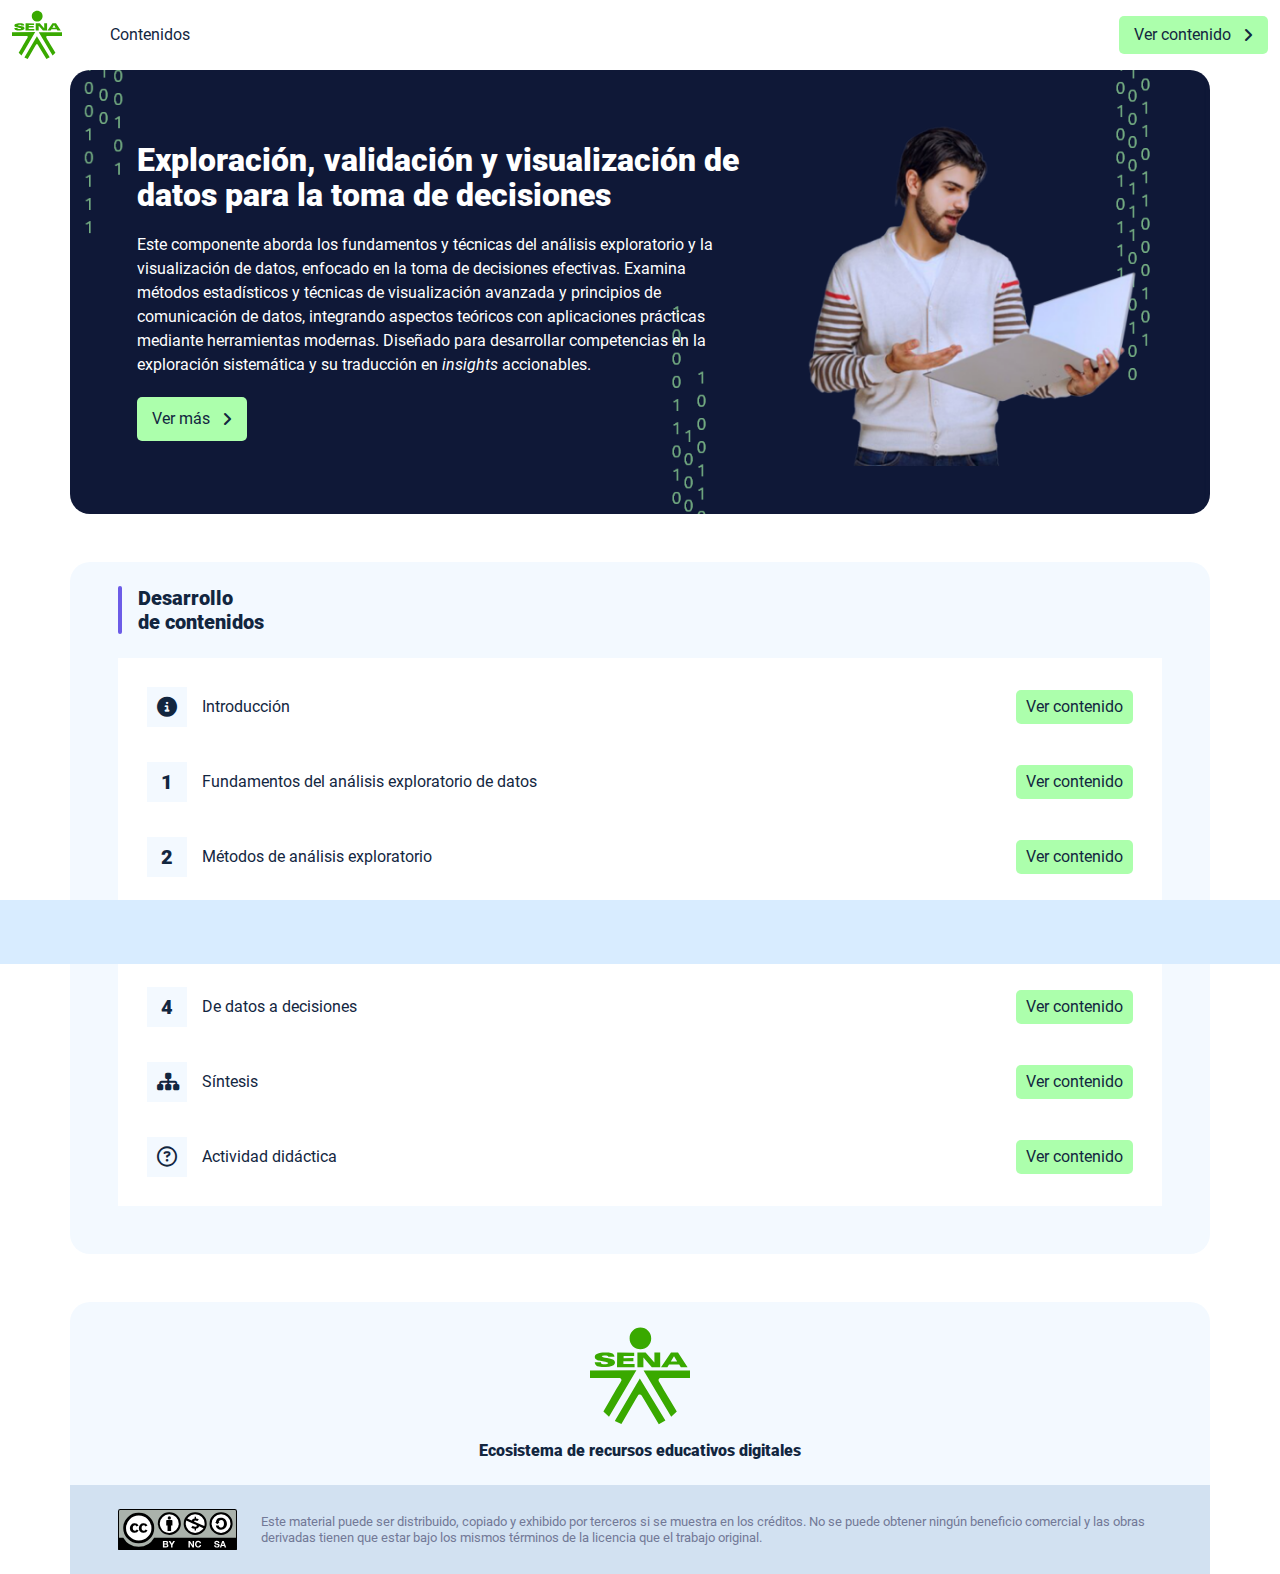
<file: index.html>
<!DOCTYPE html><html lang=""><head><meta charset="utf-8"><meta http-equiv="X-UA-Compatible" content="IE=edge"><meta name="viewport" content="width=device-width,initial-scale=1"><link rel="icon" href="favicon.ico"><title>Exploración, validación y visualización de datos para la toma de decisiones</title><link href="css/chunk-59041e14.cc1d5b81.css" rel="prefetch"><link href="css/chunk-867e0d26.c3b8dbbc.css" rel="prefetch"><link href="css/chunk-c6b16e56.be5d5608.css" rel="prefetch"><link href="js/chunk-03acad46.49f1a5fc.js" rel="prefetch"><link href="js/chunk-144c7020.d8a89536.js" rel="prefetch"><link href="js/chunk-267dd17d.4748951a.js" rel="prefetch"><link href="js/chunk-2add8059.0d43366f.js" rel="prefetch"><link href="js/chunk-418c59de.820ebd48.js" rel="prefetch"><link href="js/chunk-4c6a8fb5.00d711ce.js" rel="prefetch"><link href="js/chunk-551f3fe6.5fd38409.js" rel="prefetch"><link href="js/chunk-59041e14.5cc7921e.js" rel="prefetch"><link href="js/chunk-5a25da7e.34d9a439.js" rel="prefetch"><link href="js/chunk-867e0d26.b0fbb56b.js" rel="prefetch"><link href="js/chunk-c6b16e56.28a88866.js" rel="prefetch"><link href="css/app.78475ce0.css" rel="preload" as="style"><link href="css/chunk-vendors.8c004e34.css" rel="preload" as="style"><link href="js/app.fcd7df39.js" rel="preload" as="script"><link href="js/chunk-vendors.816ed06b.js" rel="preload" as="script"><link href="css/chunk-vendors.8c004e34.css" rel="stylesheet"><link href="css/app.78475ce0.css" rel="stylesheet"></head><body><noscript><strong>We're sorry but Exploración, validación y visualización de datos para la toma de decisiones doesn't work properly without JavaScript enabled. Please enable it to continue.</strong></noscript><div id="app"></div><script src="js/chunk-vendors.816ed06b.js"></script><script src="js/app.fcd7df39.js"></script></body></html>
</file>
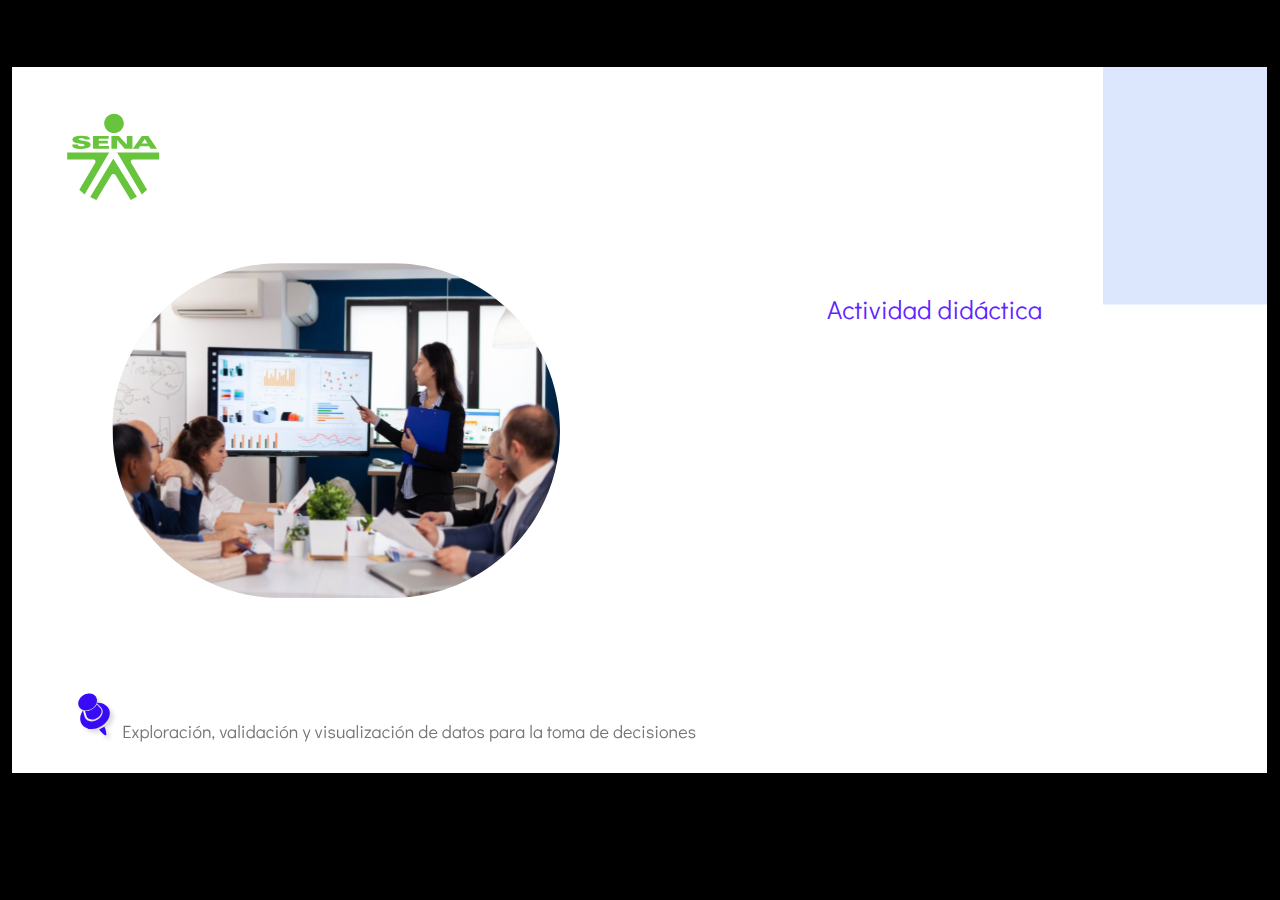
<file: actividades/story.html>
﻿<!doctype html>
<html lang="es">
<head>
  <meta charset="utf-8">
  <!-- Creado con Storyline 360 - http://www.articulate.com  -->
  <!-- version: 3.87.32265.0 -->
  <title>Actividad did&#225;ctica</title>
  <meta http-equiv="x-ua-compatible" content="IE=edge"/>
  <meta name="viewport" content="width=device-width,initial-scale=1,user-scalable=no,shrink-to-fit=no,minimal-ui"/>
  <meta name="apple-mobile-web-app-capable" content="yes"/>
  <style>
    html, body { height: 100%; padding: 0; margin: 0 }
    #app { height: 100%; width: 100%; }
  </style>

  <script>
    window.DS = {};
    window.globals = {
      DATA_PATH_BASE: '',
      HAS_FRAME: true,
      HAS_SLIDE: true,

      lmsPresent: false,
      tinCanPresent: false,
      cmi5Present: false,
      aoSupport: false,
      scale: 'show all',
      captureRc: false,
      browserSize: 'optimal',
      bgColor: '#000000',
      features: 'DropInBase,DropInInteractions,DropInMisc,DropInVectors,DropInVideo,LayerPresentAsDialog,MultipleQuizTracking,UpdatedThemeEditor',
      themeName: 'classic',
      preloaderColor: '#FFFFFF',
      suppressAnalytics: false,
      productChannel: 'stable',
      publishSource: 'storyline',
      aid: 'aid|b3dc0e64-db38-4728-a2a6-11fb80f8c971',
      cid: '04bfd34e-cd07-4569-9f02-371561cab23e',
      playerVersion: '3.87.32265.0',
      publishTimestamp: '2024-12-04T02:23:09.8113814Z',
      maxIosVideoElements: 10,
      connectionSettings: { mode: 'disabled' },
      hasFeature: function(feature) {
        return this.features.split(',').includes(feature);
      },
      
      parseParams: function(qs) {
        if (window.globals.parsedParams != null) {
          return window.globals.parsedParams;
        }
        qs = (qs || window.location.search.substr(1)).split('+').join(' ');
        var params = {},
            tokens,
            re = /[?&]?([^=]+)=([^&]*)/g;

        while (tokens = re.exec(qs)) {
          params[decodeURIComponent(tokens[1]).trim()] =
            decodeURIComponent(tokens[2]).trim();
        }
        window.globals.parsedParams = params;
        return params;
      }

    };
  </script>
  <script>
    var isIe11 = ('ActiveXObject' in window || window.MSBlobBuilder != null)
      && window.msCrypto != null && !window.ActiveXObject;
    if (isIe11) {
      window.globals.unsupportedBrowser = true;
      document.write(atob('[base64]'));
    }
  </script>

  <script>
    if (window.globals.hasFeature('MultiLanguageSupport')) {
      
      
    }
  </script>

  
  <script>window.THREE = { };</script>
  
</head>
<body style="background: #000000" class="cs-HTML theme-classic">
  <!-- 360 -->
  <script>!function(){var e,i=/iPhone/i,o=/iPod/i,n=/iPad/i,t=/\biOS-universal(?:.+)Mac\b/i,r=/\bAndroid(?:.+)Mobile\b/i,a=/Android/i,d=/(?:SD4930UR|\bSilk(?:.+)Mobile\b)/i,p=/Silk/i,l=/Windows Phone/i,u=/\bWindows(?:.+)ARM\b/i,b=/BlackBerry/i,s=/BB10/i,c=/Opera Mini/i,f=/\b(CriOS|Chrome)(?:.+)Mobile/i,h=/Mobile(?:.+)Firefox\b/i,v=function(e){return void 0!==e&&"MacIntel"===e.platform&&"number"==typeof e.maxTouchPoints&&e.maxTouchPoints>1&&"undefined"==typeof MSStream};e=function(e){var m={userAgent:"",platform:"",maxTouchPoints:0};e||"undefined"==typeof navigator?"string"==typeof e?m.userAgent=e:e&&e.userAgent&&(m={userAgent:e.userAgent,platform:e.platform,maxTouchPoints:e.maxTouchPoints||0}):m={userAgent:navigator.userAgent,platform:navigator.platform,maxTouchPoints:navigator.maxTouchPoints||0};var g=m.userAgent,y=g.split("[FBAN");void 0!==y[1]&&(g=y[0]),void 0!==(y=g.split("Twitter"))[1]&&(g=y[0]);var A=function(e){return function(i){return i.test(e)}}(g),w={apple:{phone:A(i)&&!A(l),ipod:A(o),tablet:!A(i)&&(A(n)||v(m))&&!A(l),universal:A(t),device:(A(i)||A(o)||A(n)||A(t)||v(m))&&!A(l)},amazon:{phone:A(d),tablet:!A(d)&&A(p),device:A(d)||A(p)},android:{phone:!A(l)&&A(d)||!A(l)&&A(r),tablet:!A(l)&&!A(d)&&!A(r)&&(A(p)||A(a)),device:!A(l)&&(A(d)||A(p)||A(r)||A(a))||A(/\bokhttp\b/i)},windows:{phone:A(l),tablet:A(u),device:A(l)||A(u)},other:{blackberry:A(b),blackberry10:A(s),opera:A(c),firefox:A(h),chrome:A(f),device:A(b)||A(s)||A(c)||A(h)||A(f)},any:!1,phone:!1,tablet:!1};return w.any=w.apple.device||w.android.device||w.windows.device||w.other.device,w.phone=w.apple.phone||w.android.phone||w.windows.phone,w.tablet=w.apple.tablet||w.android.tablet||w.windows.tablet,w}(),"object"==typeof exports&&"undefined"!=typeof module?module.exports=e:"function"==typeof define&&define.amd?define((function(){return e})):this.isMobile=e}();
    window.isMobile.apple.tablet = window.isMobile.apple.tablet ||
      (navigator.platform === 'MacIntel' && navigator.maxTouchPoints > 1);
    window.isMobile.apple.device = window.isMobile.apple.device || window.isMobile.apple.tablet;
    window.isMobile.tablet = window.isMobile.tablet || window.isMobile.apple.tablet;
    window.isMobile.any = window.isMobile.any || window.isMobile.apple.tablet;
  </script>

  <div id="focus-sink" tabindex="-1"></div>

  <div id="preso"></div>
  <script>
    (function() {

      var classTypes = [ 'desktop', 'mobile', 'phone', 'tablet' ];

      var addDeviceClasses = function(prefix, testObj) {
        var curr, i;
        for (i = 0; i < classTypes.length; i++) {
          curr = classTypes[i];
          if (testObj[curr]) {
            document.body.classList.add(prefix + curr);
          }
        }
      };

      var params = window.globals.parseParams(),
          isDevicePreview = params.devicepreview === '1',
          isPhoneOverride = params.deviceType === 'phone' || (isDevicePreview && params.phone == '1'),
          isTabletOverride = (params.deviceType === 'tablet' || isDevicePreview) && !isPhoneOverride,
          isMobileOverride = isPhoneOverride || isTabletOverride;

      var deviceView = {
        desktop: !window.isMobile.any && !isMobileOverride,
        mobile: window.isMobile.any || isMobileOverride,
        phone: isPhoneOverride || (window.isMobile.phone && !isTabletOverride),
        tablet: isTabletOverride || window.isMobile.tablet
      };

      window.globals.deviceView = deviceView;
      window.isMobile.desktop = !window.isMobile.any;
      window.isMobile.mobile = window.isMobile.any;

      addDeviceClasses('view-', deviceView);

    })();
  </script>
  
  <script src='story_content/triggers.js' type=text/javascript></script>
<script src='story_content/user.js' type=text/javascript></script>
  <div class="slide-loader"></div>

  <script>
    if (window.globals.deviceView.isMobile) { var doc = document, loader = doc.body.querySelector('.slide-loader'); [ 1, 2, 3 ].forEach(function(n) { var d = doc.createElement('div'); d.style.backgroundColor = window.globals.preloaderColor; d.classList.add('mobile-loader-dot'); d.classList.add('dot' + n); loader.appendChild(d); }); }
  </script>

  <div class="mobile-load-title-overlay" style="display: none">
    <div class="mobile-load-title">Actividad did&#225;ctica</div>
  </div>

  <div class="mobile-chrome-warning"></div>

  
<style>
  .warn-connection-dialog {
    display: none;
    background: transparent;
    pointer-events: all;
    position: fixed;
    left: 0;
    top: 0;
    width: 100%;
    height: 100%;
    z-index: 999;
  }

  .warn-connection-content {
    pointer-events: all;
    border-radius: 4px;
    background: white;
    border: 1px solid #E7E7E7;
    color: #333333;
    box-shadow: 0 2px 4px rgba(0, 0, 0, 0.25);
    transition: all 150ms ease-out;
    position: absolute;
    white-space: nowrap;
  }

  .view-phone.is-landscape .warn-connection-content {
    left: 23px;
    bottom: 23px;
  }

  .view-tablet.is-landscape .warn-connection-content {
    left: 50%;
    top: 20px;
    transform: translateX(-50%);
  }

  .view-mobile.is-portrait .warn-connection-content {
    transform: translate(-50%, calc(-100% - 15px));
  }

  .warn-connection-content p {
    display: inline-block;
    margin: 0 8px 0 0;
    line-height: 33px;
    font-size: 11px;
  }

  .warn-connection-content svg {
    position: relative;
    vertical-align: middle;
    margin: 0 2px 2px 8px;
  }

  .view-desktop .warn-connection-content {
    left: 1.5em;
    bottom: 1.5em;
  }

  .view-desktop .warn-connection-content p {
    font-size: 1.1em;
  }

  .is-offline .warn-connection-dialog {
    display: block;
  }

  .is-offline .cs-panel * {
    pointer-events: none !important;
  }

  .is-offline .cs-panel {
    pointer-events: all !important;
  }

  .is-offline #nav-controls * {
    pointer-events: none !important;
  }

  .is-offline #nav-controls {
    pointer-events: all !important;
  }
</style>

<div class="warn-connection-dialog" role="alertdialog" aria-modal="true" tabindex="0" aria-labelledby="warn-connection-message">
  <div class="warn-connection-content">
    <svg width="17" height="15" viewBox="0 0 17 15" xmlns="http://www.w3.org/2000/svg">
      <path fill="#8F0000" stroke="white" d="M16.07,12.98 L15.88,12.23 L9.51,1.21 C8.97,0.26,7.6,0.26,7.06,1.21 L0.69,12.23 C0.15,13.16,0.81,14.36,1.91,14.36 H14.65 C15.47,14.36,16.05,13.7,16.07,12.98 Z"/>
      <path fill="white" stroke="white" d="M8.58,5.5 C8.35,5.28,8.5,5.35,8.21,5.32 C8.09,5.35,7.97,5.49,7.96,5.67 C7.97,5.79,7.98,5.92,7.98,6.04 L7.98,6.04 C7.99,6.17,8,6.31,8.01,6.43 L8.01,6.44 C8.03,6.92,8.06,7.41,8.09,7.9 L8.09,7.9 C8.12,8.39,8.14,8.88,8.17,9.37 C8.17,9.39,8.18,9.42,8.2,9.44 C8.23,9.46,8.25,9.47,8.28,9.47 C8.31,9.47,8.34,9.46,8.35,9.44 C8.37,9.43,8.38,9.4,8.39,9.35 L8.39,9.34 C8.39,9.24,8.4,9.15,8.4,9.05 L8.4,9.05 C8.41,8.96,8.41,8.86,8.42,8.75 C8.43,8.44,8.45,8.12,8.47,7.81 L8.47,7.81 C8.49,7.49,8.51,7.18,8.53,6.87 C8.55,6.46,8.56,6.05,8.59,5.64 L8.6,5.62 C8.6,5.57,8.59,5.53,8.58,5.5 L8.21,5.32 Z"/>
      <circle fill="white" stroke="white" cx="8.3" cy="11.35" r="0.3"/>
    </svg>
    <p id="warn-connection-message">You are offline. Trying to reconnect...</p>
  </div>
</div>

<script>
  (function() {
    window.DS.connection = {
      warningShown: false,
      assets: {},
      loadingAssetGroup: false,
      retryDelay: 500
    };

    var connectionSettings = window.globals.connectionSettings || {};

    var useConnectionMessages = window.AbortController != null &&
      window.location.protocol != 'file:' &&
      connectionSettings.mode === 'normal';

    window.DS.connection.useConnectionMessages = useConnectionMessages;

    var assetCount = 0;
    var checkLoadedId;


    if (useConnectionMessages && connectionSettings != null) {
      var contentEl = document.querySelector('.warn-connection-content');
      var messageEl = contentEl.querySelector('p');

      if (connectionSettings.useDarkTheme) {
        contentEl.style.borderColor = '#BABBBA';
        contentEl.style.backgroundColor = '#282828';
        contentEl.style.color = '#FFFFFF';
      }

      if (connectionSettings.message != null) {
        messageEl.textContent = window.decodeURIComponent(connectionSettings.message);
      }
    }

    function checkAssetsReady() {
      for (var i in DS.connection.assets) {
        if (!DS.connection.assets[i].success) {
          return false;
        }
      }
      return true;
    }

    function stopAssetGroup() {
      if (!useConnectionMessages) { return; }

      assetCount = 0;

      DS.connection.oldAssetGroup = DS.connection.assets;
      DS.connection.assets = {};
      DS.connection.loadingAssetGroup = false;
      clearInterval(checkLoadedId);
    }

    function startAssetGroup() {
      if (!useConnectionMessages) { return; }
      var ticks = 0;
      clearInterval(checkLoadedId);
      checkLoadedId = setInterval(function() {
        var loaded = 0;
        if (assetCount === 0 && loaded === 0) {
          clearInterval(checkLoadedId);
          return;
        }

        for (var i in DS.connection.assets) {
          if (DS.connection.assets[i].success) {
            loaded++;
          }
        }

        if (assetCount === loaded && checkAssetsReady()) {
          for (var i in DS.connection.assets) {
            if (DS.connection.assets[i].action) {
              DS.connection.assets[i].action();
            }
          }
          hideWarning();
          stopAssetGroup();
        }
      }, 100)
    }

    function requiredAsset(url, action, retry, type) {
      if (!useConnectionMessages) { return; }
      if (DS.connection.assets[url]) { return; }

      DS.connection.assets[url] = {
        success: false, action: action, retry: retry, type: type
      };
      assetCount = Object.keys(DS.connection.assets).length;
      if (!DS.connection.loadingAssetGroup) {
        startAssetGroup();
      }
      DS.connection.loadingAssetGroup = true;
    }

    function assetLoaded(url) {
      if (!useConnectionMessages) { return; }
      if (DS.connection.assets[url]) {
        DS.connection.assets[url].success = true;
      }
    }

    function assetFailed(url) {
      if (!useConnectionMessages) { return; }
      if (!DS.connection.assets[url]) {
        if (/\.js$/.test(url) && url.indexOf('transcripts') === -1) {
          setTimeout(function() {
            if (DS.connection.lastSlideLoaded != null) {
              DS.connection.lastSlideLoaded();
            }
          }, DS.connection.retryDelay);
        }
        return;
      }
      if (!DS.connection.warningShown) { showWarning(); }
      if (DS.connection.assets[url].retry) {
        setTimeout(function() {
          if (!DS.connection.assets[url].success) {
            DS.connection.assets[url].retry()
          }
        }, DS.connection.retryDelay);
      }
    }

    function hideWarning() {
      document.body.classList.remove('is-offline');
      DS.connection.warningShown = false;
      enableKeys();
    }
    DS.connection.hideWarning = hideWarning

    function showWarning(btn) {
      document.body.classList.add('is-offline')
      DS.connection.warningShown = true;
      updateWarningPosition();
      disableKeys();
    }

    function updateWarningPosition() {
      if (!DS.connection.warningShown) {
        return;
      }

      var isPortrait = document.body.classList.contains('is-portrait');
      var isMobile = document.body.classList.contains('view-mobile');
      var warningEl = document.querySelector('.warn-connection-content');

      if (isPortrait && isMobile) {
        var slide = document.querySelector('.primary-slide');
        var slideRect = slide != null
          ? slide.getBoundingClientRect()
          : { top: window.innerHeight, left: 0, width: window.innerWidth };

        warningEl.style.top = `${slideRect.top}px`
        warningEl.style.left = `${slideRect.left + slideRect.width / 2}px`
      } else {
        warningEl.style.top = null;
        warningEl.style.left = null;
      }

      window.requestAnimationFrame(updateWarningPosition);
    }

    function onDisableKeyDown(e) {
      e.preventDefault();
      e.stopImmediatePropagation();
    }

    function onDisableKeyUp(e) {
      e.preventDefault();
      e.stopImmediatePropagation();
    }

    var accStyle = document.createElement('style');
    var warnDialogEl = document.querySelector('.warn-connection-dialog');

    function disableKeys() {
      if (DS.views && DS.views.nsStack && DS.views.nsStack.length === 1) {
        DS.views.nsStack[0].tabReachable = false
        DS.views.nsStack[0].updateTabIndex(true, true);
      }

      accStyle.innerHTML = '.acc-shadow-dom { display: none; }';
      document.body.appendChild(accStyle);

      warnDialogEl.parentNode.append(warnDialogEl);
      warnDialogEl.focus();
    }

    function enableKeys() {
      accStyle.remove();
      if (DS.views && DS.views.nsStack && DS.views.nsStack.length === 1 && DS.views.nsStack[0].name === '_frame') {
        DS.views.nsStack[0].tabReachable = true;
        DS.views.nsStack[0].updateTabIndex();
      }
    }

    // these will all be noops if the feature flag isn't set in
    // the data and `window.globals.features`
    DS.connection.requiredAsset = requiredAsset;
    DS.connection.assetLoaded = assetLoaded;
    DS.connection.assetFailed = assetFailed;
    DS.connection.stopAssetGroup = stopAssetGroup;
    DS.connection.startAssetGroup = startAssetGroup;
  })();
</script>


  <script>
    
    if (window.autoSpider && window.vInterfaceObject) {
      document.querySelector('.mobile-load-title-overlay').style.display = 'none';
    }
  </script>

  

  <link rel="stylesheet" href="html5/data/css/output.min.css" data-noprefix/>
</body>
<script src="html5/lib/scripts/bootstrapper.min.js"></script>
</html>
</file>
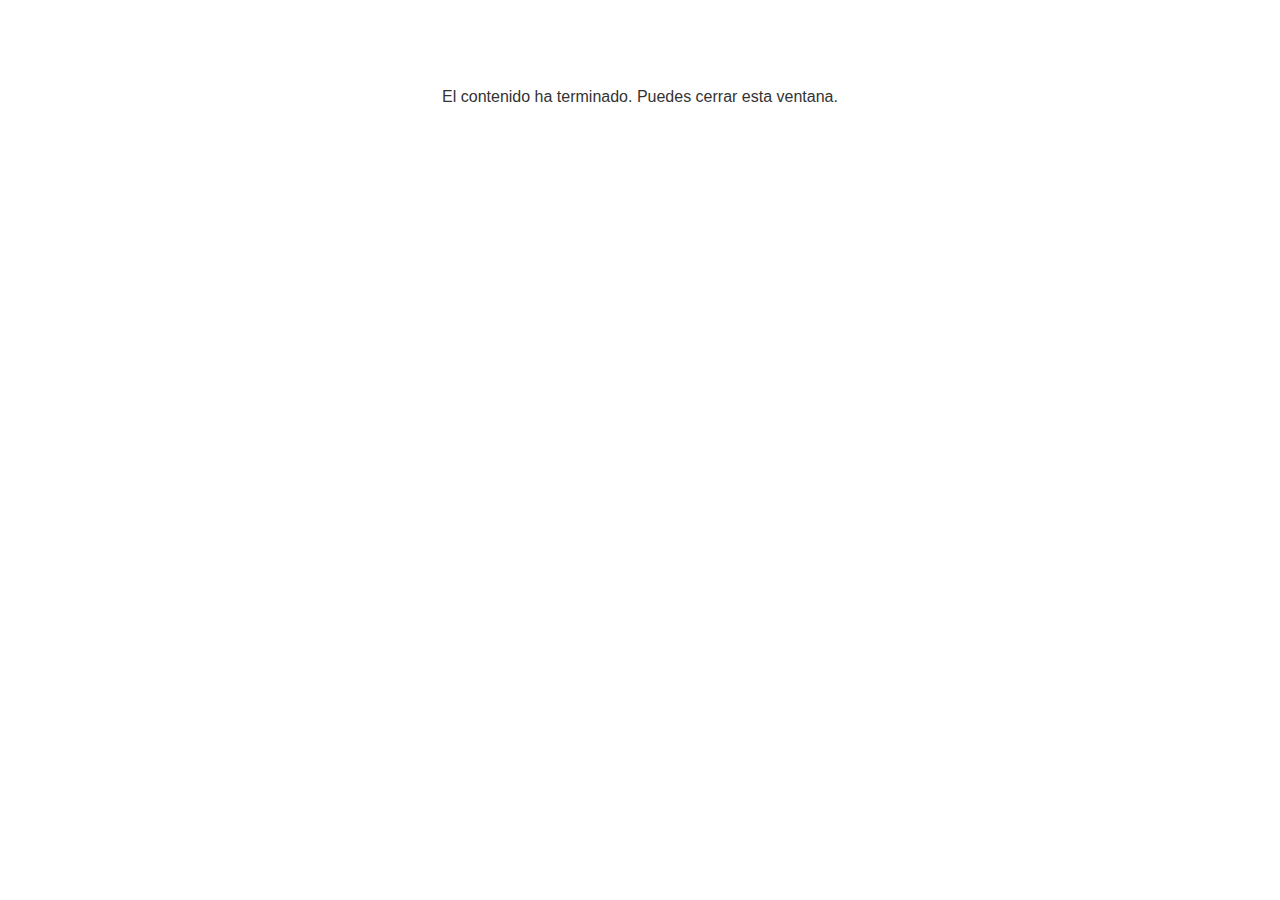
<file: actividades/lms/goodbye.html>
<!doctype html>
<html>
<body style="background-color: #ffffff;">

<p role="alert" style="color: #333333;font-family: Didact Gothic, articulate, tahoma, arial;font-size: medium;text-align: center;">
<br><br><br><br>
El contenido ha terminado. Puedes cerrar esta ventana.
</p>

</body>
</html>
</file>
<file: css/chunk-59041e14.cc1d5b81.css>
.actividad{background-color:#f2f2f2}.glosario__letra-item{display:flex}.glosario__letra-item__texto{padding-top:5px}.glosario__letra-item__letra__icono{width:32px;height:32px;position:relative;line-height:1em;border-radius:50%;background-color:#d2e1f1}.glosario__letra-item__letra__icono span{position:absolute;left:50%;top:50%;transform:translate(-50%,-50%);font-size:1.1em;font-weight:900}
</file>
<file: css/chunk-867e0d26.c3b8dbbc.css>
.actividad{background-color:#f2f2f2}.referencias__item:last-child hr{display:none}.referencias__item a{color:#2196f3;text-decoration:underline;overflow-wrap:break-word}
</file>
<file: css/chunk-c6b16e56.be5d5608.css>
.actividad{background-color:#f2f2f2}.complementario__enlaces{display:flex;justify-content:center;flex-wrap:wrap}.complementario__enlaces a{margin:0 5px}.complementario__btn{font-size:1.5em;line-height:1em}table{width:calc(100% - 1px);min-width:800px}table thead{background-color:#d8ecff}table thead th{border-color:#d8ecff}table td,table th{padding:25px 20px;text-align:center}
</file>
<file: css/app.78475ce0.css>
.aside-menu{position:fixed;top:70px;min-height:calc(100vh - 70px);max-height:calc(100vh - 70px);background-color:#f3f9ff;transition:flex .5s ease-in-out,width .5s ease-in-out;overflow-x:hidden;z-index:100001;width:300px}.aside-menu__black-background{position:fixed;inset:0;top:70px;background:rgba(0,0,0,.8);cursor:pointer}.aside-menu a{color:#111e61}.aside-menu__content{width:300px;display:flex;flex-direction:column;justify-content:space-between;min-height:calc(100vh - 70px);max-height:calc(100vh - 70px);border-right:1px solid #d8ecff;position:absolute;background:#fff}@media (max-height:800px){.aside-menu__content{min-height:800px;max-height:800px;overflow-y:auto}}.aside-menu__header{padding:10px;text-align:center;background-color:#d8ecff}.aside-menu__header h4{margin:0}.aside-menu__menu{overflow-y:auto;flex-grow:1;list-style:none;padding-left:0;margin-bottom:0}.aside-menu__menu__item--active .aside-menu__menu__item__lnk,.aside-menu__menu__item--active .aside-menu__sec-menu__item__lnk{background-color:#d8ecff;font-weight:700}.aside-menu__menu__item--sub-menu:hover,.aside-menu__menu__item:hover,.aside-menu__sec-menu__item:hover{background-color:#d8ecff}.aside-menu__menu__item--sub-menu{padding-left:10px}.aside-menu__menu__item--sub-menu--active .aside-menu__menu__item__lnk,.aside-menu__menu__item--sub-menu--active .aside-menu__sec-menu__item__lnk{background-color:#d8ecff;font-weight:700;position:relative}.aside-menu__menu__item--sub-menu--active .aside-menu__menu__item__lnk:before,.aside-menu__menu__item--sub-menu--active .aside-menu__sec-menu__item__lnk:before{content:"";display:block;position:absolute;left:0;bottom:0;top:0;width:4px;border-radius:2px;background-color:#6c5ce7}.aside-menu__menu__item__lnk,.aside-menu__sec-menu__item__lnk{display:flex;align-items:center;padding:10px 15px;line-height:1.1em}.aside-menu__menu__item__lnk i,.aside-menu__menu__item__lnk span,.aside-menu__sec-menu__item__lnk i,.aside-menu__sec-menu__item__lnk span{margin-right:10px}.aside-menu__menu__item__lnk i:last-child,.aside-menu__menu__item__lnk span:last-child,.aside-menu__sec-menu__item__lnk i:last-child,.aside-menu__sec-menu__item__lnk span:last-child{margin-right:0}.aside-menu__sec-menu{background-color:#d8ecff;padding:10px 0;flex-shrink:0;margin-bottom:0}.aside-menu__sec-menu__item{padding:10px 15px}.aside-menu__sec-menu__item__lnk{padding:0;border-radius:1em}.aside-menu__sec-menu__item__lnk i{display:block;width:2em;height:2em;padding:.5em 0;text-align:center;background-color:#fff;border-radius:50%}.aside-menu__sec-menu__item__lnk:hover{background-color:#fff}@media (max-width:576px){.aside-menu__sec-menu{padding-bottom:110px}}.main-menu-enter-active{animation:main-menu-open-animation .3s}.main-menu-enter-active .aside-menu__black-background{animation:main-menu-background-animation .3s}.main-menu-leave-active{animation:main-menu-open-animation .3s reverse}.main-menu-leave-active .aside-menu__black-background{animation:main-menu-background-animation .3s reverse}@keyframes main-menu-open-animation{0%{width:0}to{width:300px}}@keyframes main-menu-background-animation{0%{opacity:0}to{opacity:1}}*,:after,:before{box-sizing:inherit}html{height:100%;line-height:1.15;box-sizing:border-box;-webkit-font-smoothing:antialiased;-moz-osx-font-smoothing:grayscale;-webkit-text-size-adjust:100%;-ms-text-size-adjust:100%;text-rendering:optimizeLegibility}a,abbr,acronym,address,applet,article,aside,audio,b,big,blockquote,body,canvas,caption,center,cite,code,dd,del,details,dfn,div,dl,dt,em,embed,fieldset,figcaption,figure,footer,form,h1,h2,h3,h4,h5,h6,header,hgroup,html,i,iframe,img,ins,kbd,label,legend,li,mark,menu,nav,object,ol,output,p,pre,q,ruby,s,samp,section,small,span,strike,strong,sub,summary,sup,table,tbody,td,tfoot,th,thead,time,tr,tt,u,ul,var,video{margin:0;padding:0;border:0;outline:0;background:transparent;vertical-align:baseline}article,aside,details,figcaption,figure,footer,header,main,menu,nav,section,summary{display:block}[hidden],template{display:none}hr{box-sizing:content-box;height:0;border-bottom:1px solid #e8e8e8;border-left:0;border-right:0;border-top:0;margin:1.5em 0;overflow:visible}[hidden]{display:none}a{font-family:Roboto,sans-serif;font-size:1em;font-weight:400;text-decoration:none;color:#12263f;background-color:transparent;transition:all .15s ease-in-out;-webkit-text-decoration-skip:objects}a:active,a:hover{outline-width:0}a:active,a:focus,a:hover{color:#000}[type=button],[type=reset],[type=submit],button{-webkit-appearance:none;-moz-appearance:none;appearance:none;cursor:pointer;display:inline-block;vertical-align:middle;border:0;border-radius:5px;color:#12263f;background-color:#acffac;font-family:Roboto,sans-serif;font-weight:400;font-size:1em;-webkit-font-smoothing:antialiased;line-height:1em;white-space:nowrap;text-decoration:none;text-transform:none;padding:.75em 1.5em;margin:0;-webkit-user-select:none;-moz-user-select:none;user-select:none;overflow:visible;transition:background-color .15s ease-in-out}[type=button]:focus,[type=button]:hover,[type=reset]:focus,[type=reset]:hover,[type=submit]:focus,[type=submit]:hover,button:focus,button:hover{background-color:#acffac;color:#12263f}[type=button]:disabled,[type=reset]:disabled,[type=submit]:disabled,button:disabled{cursor:not-allowed;opacity:.5}[type=button]:disabled:hover,[type=reset]:disabled:hover,[type=submit]:disabled:hover,button:disabled:hover{background-color:#acffac}input,select,textarea{margin:0;display:block;font-family:Roboto,sans-serif;font-size:16px}input{overflow:visible}[type=color],[type=date],[type=datetime-local],[type=datetime],[type=email],[type=month],[type=number],[type=password],[type=search],[type=tel],[type=text],[type=time],[type=url],[type=week],input:not([type]),select,select[multiple],textarea{background-color:#fff;border:1px solid #e8e8e8;border-radius:5px;box-shadow:inset 0 1px 3px rgba(0,0,0,.06);box-sizing:inherit;margin-bottom:.75em;padding:.5em;transition:border-color .15s ease-in-out;width:100%}[type=color]:hover,[type=date]:hover,[type=datetime-local]:hover,[type=datetime]:hover,[type=email]:hover,[type=month]:hover,[type=number]:hover,[type=password]:hover,[type=search]:hover,[type=tel]:hover,[type=text]:hover,[type=time]:hover,[type=url]:hover,[type=week]:hover,input:not([type]):hover,select:hover,select[multiple]:hover,textarea:hover{border-color:shade(#e8e8e8,20%)}[type=color]:focus,[type=date]:focus,[type=datetime-local]:focus,[type=datetime]:focus,[type=email]:focus,[type=month]:focus,[type=number]:focus,[type=password]:focus,[type=search]:focus,[type=tel]:focus,[type=text]:focus,[type=time]:focus,[type=url]:focus,[type=week]:focus,input:not([type]):focus,select:focus,select[multiple]:focus,textarea:focus{border-color:#6c5ce7;box-shadow:inset 0 1px 3px rgba(0,0,0,.06),0 0 5px rgba(10,15,35,.7);outline:none}[type=color]:disabled,[type=date]:disabled,[type=datetime-local]:disabled,[type=datetime]:disabled,[type=email]:disabled,[type=month]:disabled,[type=number]:disabled,[type=password]:disabled,[type=search]:disabled,[type=tel]:disabled,[type=text]:disabled,[type=time]:disabled,[type=url]:disabled,[type=week]:disabled,input:not([type]):disabled,select:disabled,select[multiple]:disabled,textarea:disabled{background-color:shade(#fff,5%);cursor:not-allowed}[type=color]:disabled:hover,[type=date]:disabled:hover,[type=datetime-local]:disabled:hover,[type=datetime]:disabled:hover,[type=email]:disabled:hover,[type=month]:disabled:hover,[type=number]:disabled:hover,[type=password]:disabled:hover,[type=search]:disabled:hover,[type=tel]:disabled:hover,[type=text]:disabled:hover,[type=time]:disabled:hover,[type=url]:disabled:hover,[type=week]:disabled:hover,input:not([type]):disabled:hover,select:disabled:hover,select[multiple]:disabled:hover,textarea:disabled:hover{border:1px solid #e8e8e8}select{text-transform:none;max-width:100%;border-radius:5px}::-webkit-file-upload-button{background-color:#acffac;border:none;cursor:pointer;color:#12263f;border-radius:5px;padding:.75em 1.5em}::-webkit-file-upload-button:hover{background-color:#acffac}optgroup{font-weight:700}fieldset{border:1px solid #e8e8e8;background-color:transparent;padding:1.5em;-webkit-margin-start:0;-webkit-margin-end:0;-webkit-padding-before:1.5em;-webkit-padding-start:1.5em;-webkit-padding-end:1.5em;-webkit-padding-after:1.5em}legend{box-sizing:border-box;color:inherit;display:table;max-width:100%;padding:0;white-space:normal;font-weight:600;-webkit-padding-start:0;-webkit-padding-end:0}label,legend{margin-bottom:.375em}label{display:block;font-size:1em;font-family:Roboto,sans-serif;font-weight:900}textarea{overflow:auto;resize:vertical}[type=checkbox],[type=radio]{box-sizing:border-box;padding:0;display:inline;margin-right:.375em}[type=number]::-webkit-inner-spin-button,[type=number]::-webkit-outer-spin-button{height:auto}[type=search]{-webkit-appearance:textfield;outline-offset:-2px}[type=search]::-webkit-search-cancel-button,[type=search]::-webkit-search-decoration{-webkit-appearance:none;-moz-appearance:none}::-moz-placeholder{color:#999}::placeholder{color:#999}::-webkit-file-upload-button{-webkit-appearance:button;-moz-appearance:button;font:inherit}[type=file]{margin-bottom:.75em;width:100%}[type=button],[type=reset],[type=submit],button{-webkit-appearance:button}[type=button]::-moz-focus-inner,[type=reset]::-moz-focus-inner,[type=submit]::-moz-focus-inner,button::-moz-focus-inner{border-style:none;padding:0}[type=button]:-moz-focusring,[type=reset]:-moz-focusring,[type=submit]:-moz-focusring,button:-moz-focusring{outline:1px dotted ButtonText}progress{vertical-align:baseline}ol,ul{list-style:none;margin-bottom:1em}dt{font-weight:700}figure,img,picture,svg{margin:0;width:100%;max-width:100%}figcaption{display:block;background-color:#e8e8e8;padding:.75em 1.5em;font-size:.8em;font-weight:700}img,svg{display:block;border-style:none}svg:not(:root){overflow:hidden}audio,canvas,progress,video{display:inline-block}audio:not([controls]){display:none;height:0}template{display:none}table{border-collapse:collapse;border-spacing:0;table-layout:fixed;width:100%}td,th,tr{vertical-align:middle}td,th{border:1px solid #e8e8e8;padding:.75em}th{font-size:.875em;line-height:1.2}td{line-height:1.5}body{font-size:16px;font-weight:400;line-height:1.5}body,h1,h2,h3,h4,h5,h6{color:#12263f;font-family:Roboto,sans-serif}h1,h2,h3,h4,h5,h6{font-weight:900;line-height:1.2;margin:0 0 .75em}h1{font-size:2em}h2{font-size:1.5em}h3{font-size:1.25em}h4{font-size:1.125em}h5{font-size:1em}h6{font-size:.875em}p{font-family:Roboto,sans-serif;font-size:1em;font-weight:400;line-height:1.5;color:#12263f;margin-bottom:1em}b,strong{font-weight:700}dfn,em,i{font-style:italic}br{line-height:2em}u{text-decoration:underline}code,kbd,pre,samp{color:#727997;font-family:Lucida Console,Courier New,monospace;font-size:1em}sub,sup{font-size:75%;line-height:0;position:relative;vertical-align:baseline}sub{bottom:-.25em}sup{top:-.5em}small{font-size:80%}mark{background-color:#ffeb3b;color:#000}abbr[title]{border-bottom:none;text-decoration:underline;-webkit-text-decoration:underline dotted;text-decoration:underline dotted}blockquote,q{quotes:none}::selection{background:#2196f3!important;color:#fff!important;text-shadow:none}::-moz-selection{background:#2196f3!important;color:#fff!important;text-shadow:none}img::selection{background:transparent}img::-moz-selection{background:transparent}body{-webkit-tap-highlight-color:#2196F3!important}details,menu{display:block}summary{display:list-item}@media print{*,:after,:before,:first-letter,:first-line{background:transparent!important;color:#000!important;box-shadow:none!important;text-shadow:none!important}a,a:visited{text-decoration:underline}a[href]:after{content:" (" attr(href) ")"}a abbr[title]:after{content:" (" attr(title) ")"}a[href^="#"]:after,a[href^="javascript:"]:after{content:""}blockquote,pre{border:1px solid #999;page-break-inside:avoid}thead{display:table-header-group}img,tr{page-break-inside:avoid}img{max-width:100%!important}h2,h3,p{orphans:3;widows:3}h2,h3{page-break-after:avoid}}[data-aos][data-aos][data-aos-duration="50"],body[data-aos-duration="50"] [data-aos]{transition-duration:50ms}[data-aos][data-aos][data-aos-delay="50"],body[data-aos-delay="50"] [data-aos]{transition-delay:0s}[data-aos][data-aos][data-aos-delay="50"].aos-animate,body[data-aos-delay="50"] [data-aos].aos-animate{transition-delay:50ms}[data-aos][data-aos][data-aos-duration="100"],body[data-aos-duration="100"] [data-aos]{transition-duration:.1s}[data-aos][data-aos][data-aos-delay="100"],body[data-aos-delay="100"] [data-aos]{transition-delay:0s}[data-aos][data-aos][data-aos-delay="100"].aos-animate,body[data-aos-delay="100"] [data-aos].aos-animate{transition-delay:.1s}[data-aos][data-aos][data-aos-duration="150"],body[data-aos-duration="150"] [data-aos]{transition-duration:.15s}[data-aos][data-aos][data-aos-delay="150"],body[data-aos-delay="150"] [data-aos]{transition-delay:0s}[data-aos][data-aos][data-aos-delay="150"].aos-animate,body[data-aos-delay="150"] [data-aos].aos-animate{transition-delay:.15s}[data-aos][data-aos][data-aos-duration="200"],body[data-aos-duration="200"] [data-aos]{transition-duration:.2s}[data-aos][data-aos][data-aos-delay="200"],body[data-aos-delay="200"] [data-aos]{transition-delay:0s}[data-aos][data-aos][data-aos-delay="200"].aos-animate,body[data-aos-delay="200"] [data-aos].aos-animate{transition-delay:.2s}[data-aos][data-aos][data-aos-duration="250"],body[data-aos-duration="250"] [data-aos]{transition-duration:.25s}[data-aos][data-aos][data-aos-delay="250"],body[data-aos-delay="250"] [data-aos]{transition-delay:0s}[data-aos][data-aos][data-aos-delay="250"].aos-animate,body[data-aos-delay="250"] [data-aos].aos-animate{transition-delay:.25s}[data-aos][data-aos][data-aos-duration="300"],body[data-aos-duration="300"] [data-aos]{transition-duration:.3s}[data-aos][data-aos][data-aos-delay="300"],body[data-aos-delay="300"] [data-aos]{transition-delay:0s}[data-aos][data-aos][data-aos-delay="300"].aos-animate,body[data-aos-delay="300"] [data-aos].aos-animate{transition-delay:.3s}[data-aos][data-aos][data-aos-duration="350"],body[data-aos-duration="350"] [data-aos]{transition-duration:.35s}[data-aos][data-aos][data-aos-delay="350"],body[data-aos-delay="350"] [data-aos]{transition-delay:0s}[data-aos][data-aos][data-aos-delay="350"].aos-animate,body[data-aos-delay="350"] [data-aos].aos-animate{transition-delay:.35s}[data-aos][data-aos][data-aos-duration="400"],body[data-aos-duration="400"] [data-aos]{transition-duration:.4s}[data-aos][data-aos][data-aos-delay="400"],body[data-aos-delay="400"] [data-aos]{transition-delay:0s}[data-aos][data-aos][data-aos-delay="400"].aos-animate,body[data-aos-delay="400"] [data-aos].aos-animate{transition-delay:.4s}[data-aos][data-aos][data-aos-duration="450"],body[data-aos-duration="450"] [data-aos]{transition-duration:.45s}[data-aos][data-aos][data-aos-delay="450"],body[data-aos-delay="450"] [data-aos]{transition-delay:0s}[data-aos][data-aos][data-aos-delay="450"].aos-animate,body[data-aos-delay="450"] [data-aos].aos-animate{transition-delay:.45s}[data-aos][data-aos][data-aos-duration="500"],body[data-aos-duration="500"] [data-aos]{transition-duration:.5s}[data-aos][data-aos][data-aos-delay="500"],body[data-aos-delay="500"] [data-aos]{transition-delay:0s}[data-aos][data-aos][data-aos-delay="500"].aos-animate,body[data-aos-delay="500"] [data-aos].aos-animate{transition-delay:.5s}[data-aos][data-aos][data-aos-duration="550"],body[data-aos-duration="550"] [data-aos]{transition-duration:.55s}[data-aos][data-aos][data-aos-delay="550"],body[data-aos-delay="550"] [data-aos]{transition-delay:0s}[data-aos][data-aos][data-aos-delay="550"].aos-animate,body[data-aos-delay="550"] [data-aos].aos-animate{transition-delay:.55s}[data-aos][data-aos][data-aos-duration="600"],body[data-aos-duration="600"] [data-aos]{transition-duration:.6s}[data-aos][data-aos][data-aos-delay="600"],body[data-aos-delay="600"] [data-aos]{transition-delay:0s}[data-aos][data-aos][data-aos-delay="600"].aos-animate,body[data-aos-delay="600"] [data-aos].aos-animate{transition-delay:.6s}[data-aos][data-aos][data-aos-duration="650"],body[data-aos-duration="650"] [data-aos]{transition-duration:.65s}[data-aos][data-aos][data-aos-delay="650"],body[data-aos-delay="650"] [data-aos]{transition-delay:0s}[data-aos][data-aos][data-aos-delay="650"].aos-animate,body[data-aos-delay="650"] [data-aos].aos-animate{transition-delay:.65s}[data-aos][data-aos][data-aos-duration="700"],body[data-aos-duration="700"] [data-aos]{transition-duration:.7s}[data-aos][data-aos][data-aos-delay="700"],body[data-aos-delay="700"] [data-aos]{transition-delay:0s}[data-aos][data-aos][data-aos-delay="700"].aos-animate,body[data-aos-delay="700"] [data-aos].aos-animate{transition-delay:.7s}[data-aos][data-aos][data-aos-duration="750"],body[data-aos-duration="750"] [data-aos]{transition-duration:.75s}[data-aos][data-aos][data-aos-delay="750"],body[data-aos-delay="750"] [data-aos]{transition-delay:0s}[data-aos][data-aos][data-aos-delay="750"].aos-animate,body[data-aos-delay="750"] [data-aos].aos-animate{transition-delay:.75s}[data-aos][data-aos][data-aos-duration="800"],body[data-aos-duration="800"] [data-aos]{transition-duration:.8s}[data-aos][data-aos][data-aos-delay="800"],body[data-aos-delay="800"] [data-aos]{transition-delay:0s}[data-aos][data-aos][data-aos-delay="800"].aos-animate,body[data-aos-delay="800"] [data-aos].aos-animate{transition-delay:.8s}[data-aos][data-aos][data-aos-duration="850"],body[data-aos-duration="850"] [data-aos]{transition-duration:.85s}[data-aos][data-aos][data-aos-delay="850"],body[data-aos-delay="850"] [data-aos]{transition-delay:0s}[data-aos][data-aos][data-aos-delay="850"].aos-animate,body[data-aos-delay="850"] [data-aos].aos-animate{transition-delay:.85s}[data-aos][data-aos][data-aos-duration="900"],body[data-aos-duration="900"] [data-aos]{transition-duration:.9s}[data-aos][data-aos][data-aos-delay="900"],body[data-aos-delay="900"] [data-aos]{transition-delay:0s}[data-aos][data-aos][data-aos-delay="900"].aos-animate,body[data-aos-delay="900"] [data-aos].aos-animate{transition-delay:.9s}[data-aos][data-aos][data-aos-duration="950"],body[data-aos-duration="950"] [data-aos]{transition-duration:.95s}[data-aos][data-aos][data-aos-delay="950"],body[data-aos-delay="950"] [data-aos]{transition-delay:0s}[data-aos][data-aos][data-aos-delay="950"].aos-animate,body[data-aos-delay="950"] [data-aos].aos-animate{transition-delay:.95s}[data-aos][data-aos][data-aos-duration="1000"],body[data-aos-duration="1000"] [data-aos]{transition-duration:1s}[data-aos][data-aos][data-aos-delay="1000"],body[data-aos-delay="1000"] [data-aos]{transition-delay:0s}[data-aos][data-aos][data-aos-delay="1000"].aos-animate,body[data-aos-delay="1000"] [data-aos].aos-animate{transition-delay:1s}[data-aos][data-aos][data-aos-duration="1050"],body[data-aos-duration="1050"] [data-aos]{transition-duration:1.05s}[data-aos][data-aos][data-aos-delay="1050"],body[data-aos-delay="1050"] [data-aos]{transition-delay:0s}[data-aos][data-aos][data-aos-delay="1050"].aos-animate,body[data-aos-delay="1050"] [data-aos].aos-animate{transition-delay:1.05s}[data-aos][data-aos][data-aos-duration="1100"],body[data-aos-duration="1100"] [data-aos]{transition-duration:1.1s}[data-aos][data-aos][data-aos-delay="1100"],body[data-aos-delay="1100"] [data-aos]{transition-delay:0s}[data-aos][data-aos][data-aos-delay="1100"].aos-animate,body[data-aos-delay="1100"] [data-aos].aos-animate{transition-delay:1.1s}[data-aos][data-aos][data-aos-duration="1150"],body[data-aos-duration="1150"] [data-aos]{transition-duration:1.15s}[data-aos][data-aos][data-aos-delay="1150"],body[data-aos-delay="1150"] [data-aos]{transition-delay:0s}[data-aos][data-aos][data-aos-delay="1150"].aos-animate,body[data-aos-delay="1150"] [data-aos].aos-animate{transition-delay:1.15s}[data-aos][data-aos][data-aos-duration="1200"],body[data-aos-duration="1200"] [data-aos]{transition-duration:1.2s}[data-aos][data-aos][data-aos-delay="1200"],body[data-aos-delay="1200"] [data-aos]{transition-delay:0s}[data-aos][data-aos][data-aos-delay="1200"].aos-animate,body[data-aos-delay="1200"] [data-aos].aos-animate{transition-delay:1.2s}[data-aos][data-aos][data-aos-duration="1250"],body[data-aos-duration="1250"] [data-aos]{transition-duration:1.25s}[data-aos][data-aos][data-aos-delay="1250"],body[data-aos-delay="1250"] [data-aos]{transition-delay:0s}[data-aos][data-aos][data-aos-delay="1250"].aos-animate,body[data-aos-delay="1250"] [data-aos].aos-animate{transition-delay:1.25s}[data-aos][data-aos][data-aos-duration="1300"],body[data-aos-duration="1300"] [data-aos]{transition-duration:1.3s}[data-aos][data-aos][data-aos-delay="1300"],body[data-aos-delay="1300"] [data-aos]{transition-delay:0s}[data-aos][data-aos][data-aos-delay="1300"].aos-animate,body[data-aos-delay="1300"] [data-aos].aos-animate{transition-delay:1.3s}[data-aos][data-aos][data-aos-duration="1350"],body[data-aos-duration="1350"] [data-aos]{transition-duration:1.35s}[data-aos][data-aos][data-aos-delay="1350"],body[data-aos-delay="1350"] [data-aos]{transition-delay:0s}[data-aos][data-aos][data-aos-delay="1350"].aos-animate,body[data-aos-delay="1350"] [data-aos].aos-animate{transition-delay:1.35s}[data-aos][data-aos][data-aos-duration="1400"],body[data-aos-duration="1400"] [data-aos]{transition-duration:1.4s}[data-aos][data-aos][data-aos-delay="1400"],body[data-aos-delay="1400"] [data-aos]{transition-delay:0s}[data-aos][data-aos][data-aos-delay="1400"].aos-animate,body[data-aos-delay="1400"] [data-aos].aos-animate{transition-delay:1.4s}[data-aos][data-aos][data-aos-duration="1450"],body[data-aos-duration="1450"] [data-aos]{transition-duration:1.45s}[data-aos][data-aos][data-aos-delay="1450"],body[data-aos-delay="1450"] [data-aos]{transition-delay:0s}[data-aos][data-aos][data-aos-delay="1450"].aos-animate,body[data-aos-delay="1450"] [data-aos].aos-animate{transition-delay:1.45s}[data-aos][data-aos][data-aos-duration="1500"],body[data-aos-duration="1500"] [data-aos]{transition-duration:1.5s}[data-aos][data-aos][data-aos-delay="1500"],body[data-aos-delay="1500"] [data-aos]{transition-delay:0s}[data-aos][data-aos][data-aos-delay="1500"].aos-animate,body[data-aos-delay="1500"] [data-aos].aos-animate{transition-delay:1.5s}[data-aos][data-aos][data-aos-duration="1550"],body[data-aos-duration="1550"] [data-aos]{transition-duration:1.55s}[data-aos][data-aos][data-aos-delay="1550"],body[data-aos-delay="1550"] [data-aos]{transition-delay:0s}[data-aos][data-aos][data-aos-delay="1550"].aos-animate,body[data-aos-delay="1550"] [data-aos].aos-animate{transition-delay:1.55s}[data-aos][data-aos][data-aos-duration="1600"],body[data-aos-duration="1600"] [data-aos]{transition-duration:1.6s}[data-aos][data-aos][data-aos-delay="1600"],body[data-aos-delay="1600"] [data-aos]{transition-delay:0s}[data-aos][data-aos][data-aos-delay="1600"].aos-animate,body[data-aos-delay="1600"] [data-aos].aos-animate{transition-delay:1.6s}[data-aos][data-aos][data-aos-duration="1650"],body[data-aos-duration="1650"] [data-aos]{transition-duration:1.65s}[data-aos][data-aos][data-aos-delay="1650"],body[data-aos-delay="1650"] [data-aos]{transition-delay:0s}[data-aos][data-aos][data-aos-delay="1650"].aos-animate,body[data-aos-delay="1650"] [data-aos].aos-animate{transition-delay:1.65s}[data-aos][data-aos][data-aos-duration="1700"],body[data-aos-duration="1700"] [data-aos]{transition-duration:1.7s}[data-aos][data-aos][data-aos-delay="1700"],body[data-aos-delay="1700"] [data-aos]{transition-delay:0s}[data-aos][data-aos][data-aos-delay="1700"].aos-animate,body[data-aos-delay="1700"] [data-aos].aos-animate{transition-delay:1.7s}[data-aos][data-aos][data-aos-duration="1750"],body[data-aos-duration="1750"] [data-aos]{transition-duration:1.75s}[data-aos][data-aos][data-aos-delay="1750"],body[data-aos-delay="1750"] [data-aos]{transition-delay:0s}[data-aos][data-aos][data-aos-delay="1750"].aos-animate,body[data-aos-delay="1750"] [data-aos].aos-animate{transition-delay:1.75s}[data-aos][data-aos][data-aos-duration="1800"],body[data-aos-duration="1800"] [data-aos]{transition-duration:1.8s}[data-aos][data-aos][data-aos-delay="1800"],body[data-aos-delay="1800"] [data-aos]{transition-delay:0s}[data-aos][data-aos][data-aos-delay="1800"].aos-animate,body[data-aos-delay="1800"] [data-aos].aos-animate{transition-delay:1.8s}[data-aos][data-aos][data-aos-duration="1850"],body[data-aos-duration="1850"] [data-aos]{transition-duration:1.85s}[data-aos][data-aos][data-aos-delay="1850"],body[data-aos-delay="1850"] [data-aos]{transition-delay:0s}[data-aos][data-aos][data-aos-delay="1850"].aos-animate,body[data-aos-delay="1850"] [data-aos].aos-animate{transition-delay:1.85s}[data-aos][data-aos][data-aos-duration="1900"],body[data-aos-duration="1900"] [data-aos]{transition-duration:1.9s}[data-aos][data-aos][data-aos-delay="1900"],body[data-aos-delay="1900"] [data-aos]{transition-delay:0s}[data-aos][data-aos][data-aos-delay="1900"].aos-animate,body[data-aos-delay="1900"] [data-aos].aos-animate{transition-delay:1.9s}[data-aos][data-aos][data-aos-duration="1950"],body[data-aos-duration="1950"] [data-aos]{transition-duration:1.95s}[data-aos][data-aos][data-aos-delay="1950"],body[data-aos-delay="1950"] [data-aos]{transition-delay:0s}[data-aos][data-aos][data-aos-delay="1950"].aos-animate,body[data-aos-delay="1950"] [data-aos].aos-animate{transition-delay:1.95s}[data-aos][data-aos][data-aos-duration="2000"],body[data-aos-duration="2000"] [data-aos]{transition-duration:2s}[data-aos][data-aos][data-aos-delay="2000"],body[data-aos-delay="2000"] [data-aos]{transition-delay:0s}[data-aos][data-aos][data-aos-delay="2000"].aos-animate,body[data-aos-delay="2000"] [data-aos].aos-animate{transition-delay:2s}[data-aos][data-aos][data-aos-duration="2050"],body[data-aos-duration="2050"] [data-aos]{transition-duration:2.05s}[data-aos][data-aos][data-aos-delay="2050"],body[data-aos-delay="2050"] [data-aos]{transition-delay:0s}[data-aos][data-aos][data-aos-delay="2050"].aos-animate,body[data-aos-delay="2050"] [data-aos].aos-animate{transition-delay:2.05s}[data-aos][data-aos][data-aos-duration="2100"],body[data-aos-duration="2100"] [data-aos]{transition-duration:2.1s}[data-aos][data-aos][data-aos-delay="2100"],body[data-aos-delay="2100"] [data-aos]{transition-delay:0s}[data-aos][data-aos][data-aos-delay="2100"].aos-animate,body[data-aos-delay="2100"] [data-aos].aos-animate{transition-delay:2.1s}[data-aos][data-aos][data-aos-duration="2150"],body[data-aos-duration="2150"] [data-aos]{transition-duration:2.15s}[data-aos][data-aos][data-aos-delay="2150"],body[data-aos-delay="2150"] [data-aos]{transition-delay:0s}[data-aos][data-aos][data-aos-delay="2150"].aos-animate,body[data-aos-delay="2150"] [data-aos].aos-animate{transition-delay:2.15s}[data-aos][data-aos][data-aos-duration="2200"],body[data-aos-duration="2200"] [data-aos]{transition-duration:2.2s}[data-aos][data-aos][data-aos-delay="2200"],body[data-aos-delay="2200"] [data-aos]{transition-delay:0s}[data-aos][data-aos][data-aos-delay="2200"].aos-animate,body[data-aos-delay="2200"] [data-aos].aos-animate{transition-delay:2.2s}[data-aos][data-aos][data-aos-duration="2250"],body[data-aos-duration="2250"] [data-aos]{transition-duration:2.25s}[data-aos][data-aos][data-aos-delay="2250"],body[data-aos-delay="2250"] [data-aos]{transition-delay:0s}[data-aos][data-aos][data-aos-delay="2250"].aos-animate,body[data-aos-delay="2250"] [data-aos].aos-animate{transition-delay:2.25s}[data-aos][data-aos][data-aos-duration="2300"],body[data-aos-duration="2300"] [data-aos]{transition-duration:2.3s}[data-aos][data-aos][data-aos-delay="2300"],body[data-aos-delay="2300"] [data-aos]{transition-delay:0s}[data-aos][data-aos][data-aos-delay="2300"].aos-animate,body[data-aos-delay="2300"] [data-aos].aos-animate{transition-delay:2.3s}[data-aos][data-aos][data-aos-duration="2350"],body[data-aos-duration="2350"] [data-aos]{transition-duration:2.35s}[data-aos][data-aos][data-aos-delay="2350"],body[data-aos-delay="2350"] [data-aos]{transition-delay:0s}[data-aos][data-aos][data-aos-delay="2350"].aos-animate,body[data-aos-delay="2350"] [data-aos].aos-animate{transition-delay:2.35s}[data-aos][data-aos][data-aos-duration="2400"],body[data-aos-duration="2400"] [data-aos]{transition-duration:2.4s}[data-aos][data-aos][data-aos-delay="2400"],body[data-aos-delay="2400"] [data-aos]{transition-delay:0s}[data-aos][data-aos][data-aos-delay="2400"].aos-animate,body[data-aos-delay="2400"] [data-aos].aos-animate{transition-delay:2.4s}[data-aos][data-aos][data-aos-duration="2450"],body[data-aos-duration="2450"] [data-aos]{transition-duration:2.45s}[data-aos][data-aos][data-aos-delay="2450"],body[data-aos-delay="2450"] [data-aos]{transition-delay:0s}[data-aos][data-aos][data-aos-delay="2450"].aos-animate,body[data-aos-delay="2450"] [data-aos].aos-animate{transition-delay:2.45s}[data-aos][data-aos][data-aos-duration="2500"],body[data-aos-duration="2500"] [data-aos]{transition-duration:2.5s}[data-aos][data-aos][data-aos-delay="2500"],body[data-aos-delay="2500"] [data-aos]{transition-delay:0s}[data-aos][data-aos][data-aos-delay="2500"].aos-animate,body[data-aos-delay="2500"] [data-aos].aos-animate{transition-delay:2.5s}[data-aos][data-aos][data-aos-duration="2550"],body[data-aos-duration="2550"] [data-aos]{transition-duration:2.55s}[data-aos][data-aos][data-aos-delay="2550"],body[data-aos-delay="2550"] [data-aos]{transition-delay:0s}[data-aos][data-aos][data-aos-delay="2550"].aos-animate,body[data-aos-delay="2550"] [data-aos].aos-animate{transition-delay:2.55s}[data-aos][data-aos][data-aos-duration="2600"],body[data-aos-duration="2600"] [data-aos]{transition-duration:2.6s}[data-aos][data-aos][data-aos-delay="2600"],body[data-aos-delay="2600"] [data-aos]{transition-delay:0s}[data-aos][data-aos][data-aos-delay="2600"].aos-animate,body[data-aos-delay="2600"] [data-aos].aos-animate{transition-delay:2.6s}[data-aos][data-aos][data-aos-duration="2650"],body[data-aos-duration="2650"] [data-aos]{transition-duration:2.65s}[data-aos][data-aos][data-aos-delay="2650"],body[data-aos-delay="2650"] [data-aos]{transition-delay:0s}[data-aos][data-aos][data-aos-delay="2650"].aos-animate,body[data-aos-delay="2650"] [data-aos].aos-animate{transition-delay:2.65s}[data-aos][data-aos][data-aos-duration="2700"],body[data-aos-duration="2700"] [data-aos]{transition-duration:2.7s}[data-aos][data-aos][data-aos-delay="2700"],body[data-aos-delay="2700"] [data-aos]{transition-delay:0s}[data-aos][data-aos][data-aos-delay="2700"].aos-animate,body[data-aos-delay="2700"] [data-aos].aos-animate{transition-delay:2.7s}[data-aos][data-aos][data-aos-duration="2750"],body[data-aos-duration="2750"] [data-aos]{transition-duration:2.75s}[data-aos][data-aos][data-aos-delay="2750"],body[data-aos-delay="2750"] [data-aos]{transition-delay:0s}[data-aos][data-aos][data-aos-delay="2750"].aos-animate,body[data-aos-delay="2750"] [data-aos].aos-animate{transition-delay:2.75s}[data-aos][data-aos][data-aos-duration="2800"],body[data-aos-duration="2800"] [data-aos]{transition-duration:2.8s}[data-aos][data-aos][data-aos-delay="2800"],body[data-aos-delay="2800"] [data-aos]{transition-delay:0s}[data-aos][data-aos][data-aos-delay="2800"].aos-animate,body[data-aos-delay="2800"] [data-aos].aos-animate{transition-delay:2.8s}[data-aos][data-aos][data-aos-duration="2850"],body[data-aos-duration="2850"] [data-aos]{transition-duration:2.85s}[data-aos][data-aos][data-aos-delay="2850"],body[data-aos-delay="2850"] [data-aos]{transition-delay:0s}[data-aos][data-aos][data-aos-delay="2850"].aos-animate,body[data-aos-delay="2850"] [data-aos].aos-animate{transition-delay:2.85s}[data-aos][data-aos][data-aos-duration="2900"],body[data-aos-duration="2900"] [data-aos]{transition-duration:2.9s}[data-aos][data-aos][data-aos-delay="2900"],body[data-aos-delay="2900"] [data-aos]{transition-delay:0s}[data-aos][data-aos][data-aos-delay="2900"].aos-animate,body[data-aos-delay="2900"] [data-aos].aos-animate{transition-delay:2.9s}[data-aos][data-aos][data-aos-duration="2950"],body[data-aos-duration="2950"] [data-aos]{transition-duration:2.95s}[data-aos][data-aos][data-aos-delay="2950"],body[data-aos-delay="2950"] [data-aos]{transition-delay:0s}[data-aos][data-aos][data-aos-delay="2950"].aos-animate,body[data-aos-delay="2950"] [data-aos].aos-animate{transition-delay:2.95s}[data-aos][data-aos][data-aos-duration="3000"],body[data-aos-duration="3000"] [data-aos]{transition-duration:3s}[data-aos][data-aos][data-aos-delay="3000"],body[data-aos-delay="3000"] [data-aos]{transition-delay:0s}[data-aos][data-aos][data-aos-delay="3000"].aos-animate,body[data-aos-delay="3000"] [data-aos].aos-animate{transition-delay:3s}[data-aos]{pointer-events:none}[data-aos].aos-animate{pointer-events:auto}[data-aos][data-aos][data-aos-easing=linear],body[data-aos-easing=linear] [data-aos]{transition-timing-function:cubic-bezier(.25,.25,.75,.75)}[data-aos][data-aos][data-aos-easing=ease],body[data-aos-easing=ease] [data-aos]{transition-timing-function:ease}[data-aos][data-aos][data-aos-easing=ease-in],body[data-aos-easing=ease-in] [data-aos]{transition-timing-function:ease-in}[data-aos][data-aos][data-aos-easing=ease-out],body[data-aos-easing=ease-out] [data-aos]{transition-timing-function:ease-out}[data-aos][data-aos][data-aos-easing=ease-in-out],body[data-aos-easing=ease-in-out] [data-aos]{transition-timing-function:ease-in-out}[data-aos][data-aos][data-aos-easing=ease-in-back],body[data-aos-easing=ease-in-back] [data-aos]{transition-timing-function:cubic-bezier(.6,-.28,.735,.045)}[data-aos][data-aos][data-aos-easing=ease-out-back],body[data-aos-easing=ease-out-back] [data-aos]{transition-timing-function:cubic-bezier(.175,.885,.32,1.275)}[data-aos][data-aos][data-aos-easing=ease-in-out-back],body[data-aos-easing=ease-in-out-back] [data-aos]{transition-timing-function:cubic-bezier(.68,-.55,.265,1.55)}[data-aos][data-aos][data-aos-easing=ease-in-sine],body[data-aos-easing=ease-in-sine] [data-aos]{transition-timing-function:cubic-bezier(.47,0,.745,.715)}[data-aos][data-aos][data-aos-easing=ease-out-sine],body[data-aos-easing=ease-out-sine] [data-aos]{transition-timing-function:cubic-bezier(.39,.575,.565,1)}[data-aos][data-aos][data-aos-easing=ease-in-out-sine],body[data-aos-easing=ease-in-out-sine] [data-aos]{transition-timing-function:cubic-bezier(.445,.05,.55,.95)}[data-aos][data-aos][data-aos-easing=ease-in-quad],body[data-aos-easing=ease-in-quad] [data-aos]{transition-timing-function:cubic-bezier(.55,.085,.68,.53)}[data-aos][data-aos][data-aos-easing=ease-out-quad],body[data-aos-easing=ease-out-quad] [data-aos]{transition-timing-function:cubic-bezier(.25,.46,.45,.94)}[data-aos][data-aos][data-aos-easing=ease-in-out-quad],body[data-aos-easing=ease-in-out-quad] [data-aos]{transition-timing-function:cubic-bezier(.455,.03,.515,.955)}[data-aos][data-aos][data-aos-easing=ease-in-cubic],body[data-aos-easing=ease-in-cubic] [data-aos]{transition-timing-function:cubic-bezier(.55,.085,.68,.53)}[data-aos][data-aos][data-aos-easing=ease-out-cubic],body[data-aos-easing=ease-out-cubic] [data-aos]{transition-timing-function:cubic-bezier(.25,.46,.45,.94)}[data-aos][data-aos][data-aos-easing=ease-in-out-cubic],body[data-aos-easing=ease-in-out-cubic] [data-aos]{transition-timing-function:cubic-bezier(.455,.03,.515,.955)}[data-aos][data-aos][data-aos-easing=ease-in-quart],body[data-aos-easing=ease-in-quart] [data-aos]{transition-timing-function:cubic-bezier(.55,.085,.68,.53)}[data-aos][data-aos][data-aos-easing=ease-out-quart],body[data-aos-easing=ease-out-quart] [data-aos]{transition-timing-function:cubic-bezier(.25,.46,.45,.94)}[data-aos][data-aos][data-aos-easing=ease-in-out-quart],body[data-aos-easing=ease-in-out-quart] [data-aos]{transition-timing-function:cubic-bezier(.455,.03,.515,.955)}@media screen{html:not(.no-js) [data-aos^=fade][data-aos^=fade]{opacity:0;transition-property:opacity,transform}html:not(.no-js) [data-aos^=fade][data-aos^=fade].aos-animate{opacity:1;transform:none}html:not(.no-js) [data-aos=fade-up]{transform:translate3d(0,100px,0)}html:not(.no-js) [data-aos=fade-down]{transform:translate3d(0,-100px,0)}html:not(.no-js) [data-aos=fade-right]{transform:translate3d(-100px,0,0)}html:not(.no-js) [data-aos=fade-left]{transform:translate3d(100px,0,0)}html:not(.no-js) [data-aos=fade-up-right]{transform:translate3d(-100px,100px,0)}html:not(.no-js) [data-aos=fade-up-left]{transform:translate3d(100px,100px,0)}html:not(.no-js) [data-aos=fade-down-right]{transform:translate3d(-100px,-100px,0)}html:not(.no-js) [data-aos=fade-down-left]{transform:translate3d(100px,-100px,0)}html:not(.no-js) [data-aos^=zoom][data-aos^=zoom]{opacity:0;transition-property:opacity,transform}html:not(.no-js) [data-aos^=zoom][data-aos^=zoom].aos-animate{opacity:1;transform:translateZ(0) scale(1)}html:not(.no-js) [data-aos=zoom-in]{transform:scale(.6)}html:not(.no-js) [data-aos=zoom-in-up]{transform:translate3d(0,100px,0) scale(.6)}html:not(.no-js) [data-aos=zoom-in-down]{transform:translate3d(0,-100px,0) scale(.6)}html:not(.no-js) [data-aos=zoom-in-right]{transform:translate3d(-100px,0,0) scale(.6)}html:not(.no-js) [data-aos=zoom-in-left]{transform:translate3d(100px,0,0) scale(.6)}html:not(.no-js) [data-aos=zoom-out]{transform:scale(1.2)}html:not(.no-js) [data-aos=zoom-out-up]{transform:translate3d(0,100px,0) scale(1.2)}html:not(.no-js) [data-aos=zoom-out-down]{transform:translate3d(0,-100px,0) scale(1.2)}html:not(.no-js) [data-aos=zoom-out-right]{transform:translate3d(-100px,0,0) scale(1.2)}html:not(.no-js) [data-aos=zoom-out-left]{transform:translate3d(100px,0,0) scale(1.2)}html:not(.no-js) [data-aos^=flip][data-aos^=flip]{backface-visibility:hidden;transition-property:transform}html:not(.no-js) [data-aos=flip-left]{transform:perspective(2500px) rotateY(-100deg)}html:not(.no-js) [data-aos=flip-left].aos-animate{transform:perspective(2500px) rotateY(0)}html:not(.no-js) [data-aos=flip-right]{transform:perspective(2500px) rotateY(100deg)}html:not(.no-js) [data-aos=flip-right].aos-animate{transform:perspective(2500px) rotateY(0)}html:not(.no-js) [data-aos=flip-up]{transform:perspective(2500px) rotateX(-100deg)}html:not(.no-js) [data-aos=flip-up].aos-animate{transform:perspective(2500px) rotateX(0)}html:not(.no-js) [data-aos=flip-down]{transform:perspective(2500px) rotateX(100deg)}html:not(.no-js) [data-aos=flip-down].aos-animate{transform:perspective(2500px) rotateX(0)}}.actividad{background-color:#f2f2f2}.acordion{position:relative}.acordion__header{display:flex;align-items:center;margin-bottom:25px;cursor:pointer;justify-content:space-between}.acordion__accion__btn--a,.acordion__accion__btn--b{width:40px;height:40px;border-radius:50%;position:relative}.acordion__accion__btn--a i,.acordion__accion__btn--b i{position:absolute;top:50%;left:50%;transform:translate(-50%,-50%)}.acordion__accion__btn--a{background-color:#fff;box-shadow:0 3px 5px 0 rgba(17,30,97,.3)}.acordion__accion__btn--b{border:1px solid #111e61}.acordion__contenido{overflow:hidden;transition:height .5s ease-in-out}.acordion .indicador__container{transform:translateY(15px)}.bloque-texto-a{position:relative}.bloque-texto-a:before{content:"";display:block;position:absolute;top:0;bottom:0;left:50%;right:0}.bloque-texto-a>div{position:relative}.bloque-texto-a__texto{background-color:#fff}.bloque-texto-a.color-primario{background-color:#8296dd}.bloque-texto-a.color-primario:before{background-color:#0f1837}.bloque-texto-a.color-secundario{background-color:#60ccfd}.bloque-texto-a.color-secundario:before{background-color:#03a9f4}.bloque-texto-a.color-acento-contenido{background-color:#d0cbf7}.bloque-texto-a.color-acento-contenido:before{background-color:#6c5ce7}.bloque-texto-a.color-acento-botones{background-color:#fff}.bloque-texto-a.color-acento-botones:before{background-color:#acffac}.bloque-texto-b{position:relative}.bloque-texto-b:before{content:"";display:block;position:absolute;top:40%;bottom:0;left:35%;right:0}.bloque-texto-b__texto{position:relative}.bloque-texto-b__texto *{display:inline}.bloque-texto-b i{font-size:2.5em;color:#6c5ce7}.bloque-texto-b i:first-of-type{margin-right:15px}.bloque-texto-b i:last-of-type{margin-left:15px;vertical-align:text-top}.bloque-texto-b.color-primario:before{background-color:#0f1837}.bloque-texto-b.color-secundario:before{background-color:#03a9f4}.bloque-texto-b.color-acento-contenido:before{background-color:#6c5ce7}.bloque-texto-b.color-acento-botones:before{background-color:#acffac}.bloque-texto-c i{font-size:2.5em;color:#6c5ce7}.bloque-texto-c:after{content:"";display:block;width:30px;height:30px;background-color:#6c5ce7;position:relative;left:calc(100% - 30px)}.bloque-texto-c.color-primario{background-color:#0f1837}.bloque-texto-c.color-secundario{background-color:#03a9f4}.bloque-texto-c.color-acento-contenido{background-color:#6c5ce7}.bloque-texto-c.color-acento-botones{background-color:#acffac}.bloque-texto-d{border-top:1px solid #6c5ce7;position:relative}.bloque-texto-d:before{content:"";display:block;position:absolute;top:40%;bottom:0;left:35%;right:0}.bloque-texto-d__texto{position:relative}.bloque-texto-d__texto *{display:inline}.bloque-texto-d i{font-size:2.5em;color:#6c5ce7}.bloque-texto-d i:first-of-type{margin-right:15px}.bloque-texto-d i:last-of-type{margin-left:15px;vertical-align:text-top}.bloque-texto-d__autor,.bloque-texto-e__autor{text-align:right;position:relative}.bloque-texto-d.color-primario:before{background-color:#0f1837}.bloque-texto-d.color-secundario:before{background-color:#03a9f4}.bloque-texto-d.color-acento-contenido:before{background-color:#6c5ce7}.bloque-texto-d.color-acento-botones:before{background-color:#acffac}.bloque-texto-e__texto *{display:inline}.bloque-texto-e i{font-size:2.5em;color:#6c5ce7}.bloque-texto-e i:first-of-type{margin-right:15px}.bloque-texto-e i:last-of-type{margin-left:15px;vertical-align:text-top}.bloque-texto-e.color-primario{background-color:#0f1837}.bloque-texto-e.color-secundario{background-color:#03a9f4}.bloque-texto-e.color-acento-contenido{background-color:#6c5ce7}.bloque-texto-e.color-acento-botones{background-color:#acffac}.bloque-texto-f{display:flex;flex-direction:column;position:relative;padding-bottom:50px}.bloque-texto-f:before{content:"";display:block;position:absolute;top:0;left:0;right:0;bottom:50px}.bloque-texto-f__comillas{position:static}.bloque-texto-f__comillas i{position:absolute;font-size:2.5em;color:#6c5ce7}.bloque-texto-f__comillas i:first-of-type{margin-right:15px;top:0;left:40px;transform:translate(-50%,-50%)}.bloque-texto-f__comillas i:last-of-type{margin-left:15px;vertical-align:text-top;top:calc(100% - 50px);right:10px;margin:0;transform:translate(-50%,-50%)}.bloque-texto-f__texto{position:relative}.bloque-texto-f__texto *{display:inline}.bloque-texto-f__autor{text-align:center;position:relative}.bloque-texto-f__avatar{position:relative;height:50px}.bloque-texto-f__avatar__img{background-color:#fff;position:absolute;top:0;left:50%;transform:translateX(-50%);width:100px;border-radius:50%;overflow:hidden;border:5px solid #fff;box-shadow:0 0 10px 0 rgba(0,0,0,.3)}.bloque-texto-f.color-primario:before{background-color:#0f1837}.bloque-texto-f.color-secundario:before{background-color:#03a9f4}.bloque-texto-f.color-acento-contenido:before{background-color:#6c5ce7}.bloque-texto-f.color-acento-botones:before{background-color:#acffac}.bloque-texto-g{position:relative;display:flex;justify-content:flex-end}.bloque-texto-g__img{width:50%;position:absolute;top:0;left:0;bottom:0;background-position:50%;background-size:cover}.bloque-texto-g__texto{position:relative;width:60%;background-color:hsla(0,0%,100%,.95)}.bloque-texto-g__texto *{display:inline}.bloque-texto-g--inverso{justify-content:flex-start}.bloque-texto-g--inverso .bloque-texto-g__img{left:auto;right:0}@media (max-width:992px){.bloque-texto-g{padding-top:40%!important}.bloque-texto-g__img{width:100%;height:50%}.bloque-texto-g__texto{width:100%}}@media (max-width:576px){.bloque-texto-g{padding-top:200px!important}.bloque-texto-g__img{height:250px}}.bloque-texto-g.color-primario{background-color:#0f1837}.bloque-texto-g.color-secundario{background-color:#03a9f4}.bloque-texto-g.color-acento-contenido{background-color:#6c5ce7}.bloque-texto-g.color-acento-botones{background-color:#acffac}.tabs-a__tab{display:block;width:100%;text-align:left;background-color:#d8ecff;padding:15px 20px;border-radius:5px;color:#111e61;line-height:1.2em}.tabs-a__tab__text{overflow:hidden;text-overflow:ellipsis}.tabs-a__tab:last-child{margin-bottom:0!important}.tabs-a__tab:active,.tabs-a__tab:focus,.tabs-a__tab:hover{color:#111e61}.tabs-a__tab__selected{font-weight:700}@media (min-width:992px){.tabs-a__tab__selected{position:relative}.tabs-a__tab__selected:before{content:"";display:block;position:absolute;right:0;top:50%;width:15px;height:15px;transform:translate(5px,-50%) rotate(45deg);background-color:#acffac}}.tabs-a__content-item{opacity:0}.tabs-a__content-item--active{animation:tab-content-active .5s ease-in-out forwards}.tabs-a.color-primario .tabs-a__tab:active,.tabs-a.color-primario .tabs-a__tab:focus,.tabs-a.color-primario .tabs-a__tab:hover,.tabs-a.color-primario .tabs-a__tab__selected{background-color:#0f1837;color:#fff}.tabs-a.color-primario .tabs-a__tab__selected:before{background-color:#0f1837}.tabs-a.color-secundario .tabs-a__tab:active,.tabs-a.color-secundario .tabs-a__tab:focus,.tabs-a.color-secundario .tabs-a__tab:hover,.tabs-a.color-secundario .tabs-a__tab__selected{background-color:#03a9f4;color:#fff}.tabs-a.color-secundario .tabs-a__tab__selected:before{background-color:#03a9f4}.tabs-a.color-acento-contenido .tabs-a__tab:active,.tabs-a.color-acento-contenido .tabs-a__tab:focus,.tabs-a.color-acento-contenido .tabs-a__tab:hover,.tabs-a.color-acento-contenido .tabs-a__tab__selected{background-color:#6c5ce7;color:#12263f}.tabs-a.color-acento-contenido .tabs-a__tab__selected:before{background-color:#6c5ce7}.tabs-a.color-acento-botones .tabs-a__tab:active,.tabs-a.color-acento-botones .tabs-a__tab:focus,.tabs-a.color-acento-botones .tabs-a__tab:hover,.tabs-a.color-acento-botones .tabs-a__tab__selected{background-color:#acffac;color:#12263f}.tabs-a.color-acento-botones .tabs-a__tab__selected:before{background-color:#acffac}@keyframes tab-content-active{0%{opacity:0}to{opacity:1}}.tabs-b{border-bottom:1px solid #afafaf}.tabs-b__tab{display:flex;flex-direction:column;align-items:center;padding:20px;background-color:#f6f6f6;border-right:2px solid #afafaf;border-bottom:2px solid #afafaf;cursor:pointer}.tabs-b__tab:active,.tabs-b__tab:focus,.tabs-b__tab:hover{background-color:#e8e8e8}.tabs-b__tab:last-child{border-right:none}.tabs-b__tab__icon{width:50px;margin-bottom:20px}.tabs-b__tab__title{text-align:center;font-size:.875em;line-height:1.1em;display:flex;height:100%;align-items:center}.tabs-b__tab--active{border-top:5px solid!important;border-bottom:none}.tabs-b__tab--active,.tabs-b__tab--active:active,.tabs-b__tab--active:focus,.tabs-b__tab--active:hover{background-color:transparent}.tabs-b__tab--active .tabs-b__tab__title{font-weight:700}@media (min-width:576px) and (max-width:992px){.tabs-b__tab{border-top:2px solid #afafaf}.tabs-b__tab:first-child{border-left:2px solid #afafaf}.tabs-b__tab:last-child{border-right:2px solid #afafaf}.tabs-b__tab:nth-child(4){border-left:2px solid #afafaf}.tabs-b__tab:nth-child(n+4){border-top:none}.tabs-b__tab--active:nth-child(-n+3){border-bottom:2px solid #afafaf}}@media (max-width:576px){.tabs-b__tab:last-child{border-right:2px solid #afafaf}.tabs-b__tab:nth-child(-n+2){border-top:2px solid #afafaf}.tabs-b__tab:nth-child(odd){border-left:2px solid #afafaf}}.tabs-b.color-primario .tabs-b__tab--active{border-top-color:#0f1837!important}.tabs-b.color-secundario .tabs-b__tab--active{border-top-color:#03a9f4!important}.tabs-b.color-acento-contenido .tabs-b__tab--active{border-top-color:#6c5ce7!important}.tabs-b.color-acento-botones .tabs-b__tab--active{border-top-color:#acffac!important}.tabs-c{border-bottom:1px solid #afafaf}.tabs-c__header{margin-bottom:15px}.tabs-c__tab{border-bottom:4px solid #e8e8e8;line-height:1.2;text-align:center;display:flex;align-items:center;justify-content:center;position:relative}.tabs-c__tab:after,.tabs-c__tab:before{content:"";display:block;position:absolute;transform:translate(-50%,-50%)}.tabs-c__tab:after{width:2px;height:20px;top:50%;right:-2px;background-color:#e8e8e8}.tabs-c__tab:last-child:after{display:none}@media (min-width:992px) and (max-width:1200px){.tabs-c__tab:nth-child(3n):after{display:none}}@media (min-width:576px) and (max-width:992px){.tabs-c__tab:nth-child(2n):after{display:none}}@media (max-width:576px){.tabs-c__tab:after{display:none}}.tabs-c__tab--active{border-bottom:4px solid!important}.tabs-c__tab--active:before{width:0;height:0;border-left:10px solid transparent;border-right:10px solid transparent;border-top:10px solid;left:50%;top:calc(100% + 6px)}.tabs-c__tab--active:active,.tabs-c__tab--active:focus,.tabs-c__tab--active:hover{background-color:transparent}.tabs-c__tab--active .tabs-b__tab__title{font-weight:700}.tabs-c.color-primario .tabs-c__tab--active{border-bottom-color:#0f1837!important}.tabs-c.color-primario .tabs-c__tab--active:before{border-top-color:#0f1837}.tabs-c.color-secundario .tabs-c__tab--active{border-bottom-color:#03a9f4!important}.tabs-c.color-secundario .tabs-c__tab--active:before{border-top-color:#03a9f4}.tabs-c.color-acento-contenido .tabs-c__tab--active{border-bottom-color:#6c5ce7!important}.tabs-c.color-acento-contenido .tabs-c__tab--active:before{border-top-color:#6c5ce7}.tabs-c.color-acento-botones .tabs-c__tab--active{border-bottom-color:#acffac!important}.tabs-c.color-acento-botones .tabs-c__tab--active:before{border-top-color:#acffac}.fade-enter-active,.fade-leave-active{transition:opacity .5s}.fade-enter,.fade-leave-to{opacity:0}table *{line-height:1.2}table caption{margin-top:5px;color:#12263f;font-size:.8em;background-color:#e8e8e8;padding:.75em 1.5em;font-weight:700}.tabla-a{overflow-x:auto}.tabla-a table{min-width:700px}.tabla-a thead{border-top:5px solid;color:#111e61;background-color:#e8e8e8}.tabla-a th{border-color:#e8e8e8;font-weight:700;text-align:center;font-size:1.125em}.tabla-a.color-primario thead{border-color:#0f1837}.tabla-a.color-secundario thead{border-color:#03a9f4}.tabla-a.color-acento-contenido thead{border-color:#6c5ce7}.tabla-a.color-acento-botones thead{border-color:#acffac}.tabla-b,.tabla-c{overflow-x:auto}.tabla-b__header{background-color:#6c5ce7;padding:15px;text-align:center;position:sticky;left:0}.tabla-b__header *{color:#fff}.tabla-b table,.tabla-c table{table-layout:auto;min-width:700px}.tabla-b tr:nth-child(2n),.tabla-c tr:nth-child(2n){background-color:hsla(0,0%,91%,.4)}.tabla-b td,.tabla-b th,.tabla-c td,.tabla-c th{border:none;padding:20px 40px}.tabla-b th,.tabla-c th{width:200px;border-right:1px solid #e8e8e8}.color-primario.tabla-c .tabla-b__header,.tabla-b.color-primario .tabla-b__header{background-color:#0f1837}.color-primario.tabla-c .tabla-b__header *,.tabla-b.color-primario .tabla-b__header *{color:#fff}.color-secundario.tabla-c .tabla-b__header,.tabla-b.color-secundario .tabla-b__header{background-color:#03a9f4}.color-secundario.tabla-c .tabla-b__header *,.tabla-b.color-secundario .tabla-b__header *{color:#fff}.color-acento-contenido.tabla-c .tabla-b__header,.tabla-b.color-acento-contenido .tabla-b__header{background-color:#6c5ce7}.color-acento-contenido.tabla-c .tabla-b__header *,.tabla-b.color-acento-contenido .tabla-b__header *{color:#12263f}.color-acento-botones.tabla-c .tabla-b__header,.tabla-b.color-acento-botones .tabla-b__header{background-color:#acffac}.color-acento-botones.tabla-c .tabla-b__header *,.tabla-b.color-acento-botones .tabla-b__header *{color:#12263f}.tabla-c{box-shadow:0 0 10px 0 rgba(0,0,0,.25)}.tabla-c table{border-radius:10px;border-collapse:collapse}.tabla-c caption{border-radius:0}.tabla-c td,.tabla-c th{border:none;padding:20px}.tabla-c th{width:16%}.tabla-c th+td{width:36%}.tabla-c td{width:16%}.tabla-c td:first-child{width:36%}.linea-tiempo-a{position:relative;padding:30px 0}.linea-tiempo-a__row{display:flex;align-items:center;margin-bottom:90px;position:relative;cursor:pointer}.linea-tiempo-a__row:after,.linea-tiempo-a__row:before{content:"";display:block;top:50%;left:50%;width:40px;height:40px;border-radius:50%;position:absolute;transform:translate(-50%,-50%)}.linea-tiempo-a__row:after{width:20px;height:20px;background:#d2e1f1}.linea-tiempo-a__row:nth-child(2n){flex-direction:row-reverse}.linea-tiempo-a__row:nth-child(2n) .linea-tiempo-a__content{text-align:left}.linea-tiempo-a__row:nth-child(2n) .linea-tiempo-a__text{align-items:flex-start;margin-right:0;margin-left:80px}.linea-tiempo-a__row:nth-child(2n) .linea-tiempo-a__icon{justify-content:flex-end}.linea-tiempo-a__row:nth-child(2n) .linea-tiempo-a__icon__container{margin-left:0;margin-right:50px}.linea-tiempo-a__row:nth-child(2n) .linea-tiempo-a__icon__container:before{left:auto;right:0;transform:translate(35%,-50%) rotate(45deg)}.linea-tiempo-a__row:nth-child(2n):hover .linea-tiempo-a__icon__container{transform:scale(1.3) translateX(-15px)}.linea-tiempo-a__row:nth-child(2n):hover .linea-tiempo-a__text{transform:translateX(-30px)}.linea-tiempo-a__row:hover .linea-tiempo-a__icon__container{transform:scale(1.3) translateX(15px)}.linea-tiempo-a__row:hover .linea-tiempo-a__text{transform:translateX(30px)}.linea-tiempo-a__row:last-child{margin-bottom:0}.linea-tiempo-a__content{width:50%;text-align:right}.linea-tiempo-a__content span{display:block;margin:0;max-width:250px;line-height:1.1em}.linea-tiempo-a__text{display:flex;flex-direction:column;align-items:flex-end;margin-right:80px;transition:transform .3s ease-in-out}.linea-tiempo-a__icon{display:flex}.linea-tiempo-a__icon__container{position:relative;width:130px;height:130px;background:#6c5ce7;border-radius:50%;margin-left:50px;transition:transform .3s ease-in-out;display:flex;justify-content:center;align-items:center}.linea-tiempo-a__icon__container:before{content:"";display:block;top:50%;left:0;width:30px;height:30px;position:absolute;background:#6c5ce7;transform:translate(-35%,-50%) rotate(45deg)}.linea-tiempo-a__icon__container span{position:relative;text-align:center;font-weight:900}.linea-tiempo-a__icon img{width:60px;position:absolute;top:50%;left:50%;transform:translate(-50%,-50%)}.linea-tiempo-a:before{content:"";display:block;top:0;left:50%;width:10px;height:100%;border-radius:5px;position:absolute;background:#d2e1f1;transform:translate(-50%)}@media screen and (max-width:768px){.linea-tiempo-a__row:nth-child(2n) .linea-tiempo-a__text{margin-left:40px}.linea-tiempo-a__row:nth-child(2n):hover .linea-tiempo-a__icon__container{transform:scale(1.3) translateX(-5px)}.linea-tiempo-a__row:nth-child(2n):hover .linea-tiempo-a__text{transform:translateX(-10px)}.linea-tiempo-a__row:hover .linea-tiempo-a__icon__container{transform:scale(1.3) translateX(5px)}.linea-tiempo-a__row:hover .linea-tiempo-a__text{transform:translateX(10px)}.linea-tiempo-a__text{margin-right:40px}}@media screen and (max-width:450px){.linea-tiempo-a__content span{font-size:16px}.linea-tiempo-a__icon__container{width:100px;height:100px}.linea-tiempo-a__icon__container span{font-size:16px}.linea-tiempo-a__icon__inner{width:100%;height:100%}.linea-tiempo-a__icon__inner:after{width:70px;height:70px}.linea-tiempo-a__icon img{width:40px}}.linea-tiempo-a.color-primario .linea-tiempo-a__row:before{background-color:#0f1837}.linea-tiempo-a.color-primario .linea-tiempo-a__icon__container{background-color:#0f1837;color:#fff}.linea-tiempo-a.color-primario .linea-tiempo-a__icon__container:before{background-color:#0f1837}.linea-tiempo-a.color-secundario .linea-tiempo-a__row:before{background-color:#03a9f4}.linea-tiempo-a.color-secundario .linea-tiempo-a__icon__container{background-color:#03a9f4;color:#fff}.linea-tiempo-a.color-secundario .linea-tiempo-a__icon__container:before{background-color:#03a9f4}.linea-tiempo-a.color-acento-contenido .linea-tiempo-a__row:before{background-color:#6c5ce7}.linea-tiempo-a.color-acento-contenido .linea-tiempo-a__icon__container{background-color:#6c5ce7;color:#12263f}.linea-tiempo-a.color-acento-contenido .linea-tiempo-a__icon__container:before{background-color:#6c5ce7}.linea-tiempo-a.color-acento-botones .linea-tiempo-a__row:before{background-color:#acffac}.linea-tiempo-a.color-acento-botones .linea-tiempo-a__icon__container{background-color:#acffac;color:#12263f}.linea-tiempo-a.color-acento-botones .linea-tiempo-a__icon__container:before{background-color:#acffac}.linea-tiempo-b{position:relative}.linea-tiempo-b__icon{padding-top:100%;border-radius:50%;position:relative}.linea-tiempo-b__icon:after{content:"";display:block;width:15px;height:4px;position:absolute;left:100%;top:50%;transform:translateY(-50%)}.linea-tiempo-b__icon img{position:absolute;width:80%;top:50%;left:50%;transform:translate(-50%,-50%)}.linea-tiempo-b__row{margin-bottom:50px}.linea-tiempo-b__row:last-child{margin-bottom:0}@media (min-width:768px){.linea-tiempo-b__row:nth-child(odd){flex-direction:row-reverse}.linea-tiempo-b__row:nth-child(odd) .linea-tiempo-b__content{text-align:right}.linea-tiempo-b__row:nth-child(odd) .linea-tiempo-b__icon:after{right:100%;left:auto}}.linea-tiempo-b__line{margin-left:calc(50% - 2px)}.linea-tiempo-b__line:after{content:"";display:block;position:absolute;border-left:4px dotted #727997;top:0;bottom:0}.linea-tiempo-b.color-primario .linea-tiempo-b__icon,.linea-tiempo-b.color-primario .linea-tiempo-b__icon:after{background-color:#0f1837}.linea-tiempo-b.color-secundario .linea-tiempo-b__icon,.linea-tiempo-b.color-secundario .linea-tiempo-b__icon:after{background-color:#03a9f4}.linea-tiempo-b.color-acento-contenido .linea-tiempo-b__icon,.linea-tiempo-b.color-acento-contenido .linea-tiempo-b__icon:after{background-color:#6c5ce7}.linea-tiempo-b.color-acento-botones .linea-tiempo-b__icon,.linea-tiempo-b.color-acento-botones .linea-tiempo-b__icon:after{background-color:#acffac}.linea-tiempo-c{display:flex;flex-direction:column}.linea-tiempo-c__header{display:flex;align-items:center}.linea-tiempo-c__header__items{display:flex;flex:auto}.linea-tiempo-c__header__items .horizontal-scroll{align-items:flex-end!important}.linea-tiempo-c__header__item{display:flex;flex-direction:column;align-items:center;cursor:pointer}.linea-tiempo-c__header__item__year{line-height:1.1em;text-align:center;margin-bottom:10px}.linea-tiempo-c__header__item__line-container{width:100%;display:flex;align-items:center}.linea-tiempo-c__header__item__line-container:after,.linea-tiempo-c__header__item__line-container:before{content:"";display:block;width:50%;height:3px;background-color:#ccc}.linea-tiempo-c__header__item__dot{min-width:20px;max-width:20px;min-height:20px;max-height:20px;border:3px solid #ccc;border-radius:50%}.linea-tiempo-c__header__item--active .linea-tiempo-c__header__item__year{font-weight:900}.linea-tiempo-c__header__item--active .linea-tiempo-c__header__item__line-container:before{background-color:#6c5ce7}.linea-tiempo-c__header__item--active .linea-tiempo-c__header__item__dot{border-color:#6c5ce7;position:relative}.linea-tiempo-c__header__item--active .linea-tiempo-c__header__item__dot:after{content:"";display:block;width:9px;height:9px;background-color:#6c5ce7;border-radius:50%;position:absolute;left:50%;top:50%;transform:translate(-50%,-50%)}.linea-tiempo-c__header__item--before .linea-tiempo-c__header__item__line-container:after,.linea-tiempo-c__header__item--before .linea-tiempo-c__header__item__line-container:before{background-color:#6c5ce7}.linea-tiempo-c__header__item--before .linea-tiempo-c__header__item__dot{border-color:#6c5ce7}.linea-tiempo-c__header__item:first-child .linea-tiempo-c__header__item__line-container:before,.linea-tiempo-c__header__item:last-child .linea-tiempo-c__header__item__line-container:after{background-color:transparent!important}.linea-tiempo-c__header__btn,.linea-tiempo-c__header__btn--left,.linea-tiempo-c__header__btn--right{min-width:50px;max-width:50px;min-height:50px;max-height:50px;flex:auto;border-radius:50%;border:2px solid #ccc;background-color:#fff;position:relative;cursor:pointer;transition:border-color .2s ease-in-out}.linea-tiempo-c__header__btn--left i,.linea-tiempo-c__header__btn--right i,.linea-tiempo-c__header__btn i{position:absolute;left:50%;top:50%;transform:translate(-45%,-45%);font-size:1.3em;display:block;line-height:1em}.linea-tiempo-c__header__btn--left:hover,.linea-tiempo-c__header__btn--right:hover,.linea-tiempo-c__header__btn:hover{border-color:#6c5ce7}@media (max-width:768px){.linea-tiempo-c__header__items{flex-wrap:wrap;justify-content:center}.linea-tiempo-c__header__item{flex:none;min-width:25%;margin-bottom:10px}}@media (max-width:576px){.linea-tiempo-c__header__btn,.linea-tiempo-c__header__btn--left,.linea-tiempo-c__header__btn--right{min-width:30px;max-width:30px;min-height:30px;max-height:30px}}.linea-tiempo-c.color-primario .linea-tiempo-c__header__item--active .linea-tiempo-c__header__item__line-container:before{background-color:#0f1837}.linea-tiempo-c.color-primario .linea-tiempo-c__header__item--active .linea-tiempo-c__header__item__dot{border-color:#0f1837}.linea-tiempo-c.color-primario .linea-tiempo-c__header__item--active .linea-tiempo-c__header__item__dot:after,.linea-tiempo-c.color-primario .linea-tiempo-c__header__item--before .linea-tiempo-c__header__item__line-container:after,.linea-tiempo-c.color-primario .linea-tiempo-c__header__item--before .linea-tiempo-c__header__item__line-container:before{background-color:#0f1837}.linea-tiempo-c.color-primario .linea-tiempo-c__header__item--before .linea-tiempo-c__header__item__dot{border-color:#0f1837}.linea-tiempo-c.color-secundario .linea-tiempo-c__header__item--active .linea-tiempo-c__header__item__line-container:before{background-color:#03a9f4}.linea-tiempo-c.color-secundario .linea-tiempo-c__header__item--active .linea-tiempo-c__header__item__dot{border-color:#03a9f4}.linea-tiempo-c.color-secundario .linea-tiempo-c__header__item--active .linea-tiempo-c__header__item__dot:after,.linea-tiempo-c.color-secundario .linea-tiempo-c__header__item--before .linea-tiempo-c__header__item__line-container:after,.linea-tiempo-c.color-secundario .linea-tiempo-c__header__item--before .linea-tiempo-c__header__item__line-container:before{background-color:#03a9f4}.linea-tiempo-c.color-secundario .linea-tiempo-c__header__item--before .linea-tiempo-c__header__item__dot{border-color:#03a9f4}.linea-tiempo-c.color-acento-contenido .linea-tiempo-c__header__item--active .linea-tiempo-c__header__item__line-container:before{background-color:#6c5ce7}.linea-tiempo-c.color-acento-contenido .linea-tiempo-c__header__item--active .linea-tiempo-c__header__item__dot{border-color:#6c5ce7}.linea-tiempo-c.color-acento-contenido .linea-tiempo-c__header__item--active .linea-tiempo-c__header__item__dot:after,.linea-tiempo-c.color-acento-contenido .linea-tiempo-c__header__item--before .linea-tiempo-c__header__item__line-container:after,.linea-tiempo-c.color-acento-contenido .linea-tiempo-c__header__item--before .linea-tiempo-c__header__item__line-container:before{background-color:#6c5ce7}.linea-tiempo-c.color-acento-contenido .linea-tiempo-c__header__item--before .linea-tiempo-c__header__item__dot{border-color:#6c5ce7}.linea-tiempo-c.color-acento-botones .linea-tiempo-c__header__item--active .linea-tiempo-c__header__item__line-container:before{background-color:#acffac}.linea-tiempo-c.color-acento-botones .linea-tiempo-c__header__item--active .linea-tiempo-c__header__item__dot{border-color:#acffac}.linea-tiempo-c.color-acento-botones .linea-tiempo-c__header__item--active .linea-tiempo-c__header__item__dot:after,.linea-tiempo-c.color-acento-botones .linea-tiempo-c__header__item--before .linea-tiempo-c__header__item__line-container:after,.linea-tiempo-c.color-acento-botones .linea-tiempo-c__header__item--before .linea-tiempo-c__header__item__line-container:before{background-color:#acffac}.linea-tiempo-c.color-acento-botones .linea-tiempo-c__header__item--before .linea-tiempo-c__header__item__dot{border-color:#acffac}.linea-tiempo-c .indicador__container{transform:translateY(10px)}.linea-tiempo-d__item--selected .linea-tiempo-d__item__content__title,.linea-tiempo-d__item--selected .linea-tiempo-d__item__number{font-weight:700}.linea-tiempo-d__item__col-number{display:flex;flex-direction:column}.linea-tiempo-d__item__dots{flex:1;display:flex;justify-content:center;padding:5px 0}.linea-tiempo-d__item__dots:after{content:"";display:block;width:0;height:100%;border-left:5px dotted #d8ecff}.linea-tiempo-d__item__number{justify-content:center;min-width:40px;transition:background-color .3s ease-in-out,color .3s ease-in-out}.linea-tiempo-d__item__content__title,.linea-tiempo-d__item__number{display:flex;align-items:center;height:40px;cursor:pointer}.linea-tiempo-d__item__content__title:hover{font-weight:700}.linea-tiempo-d__item__content__slot{overflow:hidden;transition:height .5s ease-in-out}.linea-tiempo-d .tarjeta{border-radius:5px}.linea-tiempo-d.color-primario .linea-tiempo-d__item--selected .linea-tiempo-d__item__number{background-color:#0f1837;color:#fff}.linea-tiempo-d.color-secundario .linea-tiempo-d__item--selected .linea-tiempo-d__item__number{background-color:#03a9f4;color:#fff}.linea-tiempo-d.color-acento-contenido .linea-tiempo-d__item--selected .linea-tiempo-d__item__number{background-color:#6c5ce7;color:#12263f}.linea-tiempo-d.color-acento-botones .linea-tiempo-d__item--selected .linea-tiempo-d__item__number{background-color:#acffac;color:#12263f}.linea-tiempo-e{width:100%;position:relative}.linea-tiempo-e:before{content:"";position:absolute;top:0;bottom:0;left:25%;width:5px;background:#ddd;transform:translateX(-50%)}.linea-tiempo-e__item{display:flex;position:relative;padding:25px 0}.linea-tiempo-e__item__header{margin-bottom:.5em;width:25%;padding-right:30px;text-align:right;position:relative}.linea-tiempo-e__item__header:before{content:"";position:absolute;width:20px;height:20px;border-radius:50%;border:5px solid;background-color:#fff;top:20px;right:-20px;z-index:99;transform:translateX(-50%)}.linea-tiempo-e__item__body{width:75%;padding-left:30px}@media (max-width:576px){.linea-tiempo-e:before{display:none}.linea-tiempo-e .linea-tiempo-e__item{flex-direction:column}.linea-tiempo-e .linea-tiempo-e__item__header{width:100%;text-align:left;padding:0;margin-bottom:15px}.linea-tiempo-e .linea-tiempo-e__item__header:before{display:none}.linea-tiempo-e .linea-tiempo-e__item__body{width:100%;padding:0}}.linea-tiempo-e.color-primario .linea-tiempo-e__item__header:before{border-color:#0f1837}.linea-tiempo-e.color-secundario .linea-tiempo-e__item__header:before{border-color:#03a9f4}.linea-tiempo-e.color-acento-contenido .linea-tiempo-e__item__header:before{border-color:#6c5ce7}.linea-tiempo-e.color-acento-botones .linea-tiempo-e__item__header:before{border-color:#acffac}.anexo{display:block;background-color:#f3f9ff;position:relative;margin-left:30px;padding:20px;padding-left:50px;white-space:normal;text-align:left;border-radius:10px}.anexo *{line-height:1.2;color:#2196f3}.anexo p{margin-bottom:0}.anexo__icono{width:45px;position:absolute;left:-15px;top:0}.anexo:active,.anexo:focus,.anexo:hover{background-color:#daecff}.video{position:relative;padding-top:56.25%}.video iframe{position:absolute;top:0;left:0;width:100%;height:100%}.imagen-titulo,.imagen-titulo--der,.imagen-titulo--izq{position:relative}.imagen-titulo--der:before,.imagen-titulo--izq:before,.imagen-titulo:before{content:"";display:block;position:absolute;width:50%;height:70%;bottom:-10px;border-radius:10px}.imagen-titulo--der figure,.imagen-titulo--izq figure,.imagen-titulo figure{position:relative}.imagen-titulo__titulo{position:absolute;bottom:10%;background-color:#03a9f4;padding:10px}.imagen-titulo--der{margin-right:10px}.imagen-titulo--der:before{right:-10px}.imagen-titulo--der .imagen-titulo__titulo{right:0}.imagen-titulo--izq{margin-left:10px}.imagen-titulo--izq:before{left:-10px}.imagen-titulo--izq .imagen-titulo__titulo{left:0}.color-primario.imagen-titulo--der .imagen-titulo__titulo,.color-primario.imagen-titulo--der:before,.color-primario.imagen-titulo--izq .imagen-titulo__titulo,.color-primario.imagen-titulo--izq:before,.imagen-titulo.color-primario .imagen-titulo__titulo,.imagen-titulo.color-primario:before{background-color:#0f1837}.color-primario.imagen-titulo--der .imagen-titulo__titulo *,.color-primario.imagen-titulo--izq .imagen-titulo__titulo *,.imagen-titulo.color-primario .imagen-titulo__titulo *{color:#fff}.color-secundario.imagen-titulo--der .imagen-titulo__titulo,.color-secundario.imagen-titulo--der:before,.color-secundario.imagen-titulo--izq .imagen-titulo__titulo,.color-secundario.imagen-titulo--izq:before,.imagen-titulo.color-secundario .imagen-titulo__titulo,.imagen-titulo.color-secundario:before{background-color:#03a9f4}.color-secundario.imagen-titulo--der .imagen-titulo__titulo *,.color-secundario.imagen-titulo--izq .imagen-titulo__titulo *,.imagen-titulo.color-secundario .imagen-titulo__titulo *{color:#fff}.color-acento-contenido.imagen-titulo--der .imagen-titulo__titulo,.color-acento-contenido.imagen-titulo--der:before,.color-acento-contenido.imagen-titulo--izq .imagen-titulo__titulo,.color-acento-contenido.imagen-titulo--izq:before,.imagen-titulo.color-acento-contenido .imagen-titulo__titulo,.imagen-titulo.color-acento-contenido:before{background-color:#6c5ce7}.color-acento-contenido.imagen-titulo--der .imagen-titulo__titulo *,.color-acento-contenido.imagen-titulo--izq .imagen-titulo__titulo *,.imagen-titulo.color-acento-contenido .imagen-titulo__titulo *{color:#12263f}.color-acento-botones.imagen-titulo--der .imagen-titulo__titulo,.color-acento-botones.imagen-titulo--der:before,.color-acento-botones.imagen-titulo--izq .imagen-titulo__titulo,.color-acento-botones.imagen-titulo--izq:before,.imagen-titulo.color-acento-botones .imagen-titulo__titulo,.imagen-titulo.color-acento-botones:before{background-color:#acffac}.color-acento-botones.imagen-titulo--der .imagen-titulo__titulo *,.color-acento-botones.imagen-titulo--izq .imagen-titulo__titulo *,.imagen-titulo.color-acento-botones .imagen-titulo__titulo *{color:#12263f}.tarjeta{border-radius:20px}.tarjeta--container>.tarjeta{border-radius:0}.tarjeta--container>.tarjeta:first-child{border-top-left-radius:20px;border-bottom-left-radius:20px}.tarjeta--container>.tarjeta:last-child{border-top-right-radius:20px;border-bottom-right-radius:20px}.tarjeta--blanca{background-color:#fff}.tarjeta--gris{background-color:#f6f6f6}.tarjeta--azul{background-color:#d8ecff}.tarjeta--boton{border-radius:20px;background-color:#f6f6f6;cursor:pointer;transition:background-color .3s ease-in-out}.tarjeta--boton.color-primario:active,.tarjeta--boton.color-primario:focus,.tarjeta--boton.color-primario:hover{background-color:#0f1837}.tarjeta--boton.color-primario:active *,.tarjeta--boton.color-primario:focus *,.tarjeta--boton.color-primario:hover *{color:#fff}.tarjeta--boton.color-secundario:active,.tarjeta--boton.color-secundario:focus,.tarjeta--boton.color-secundario:hover{background-color:#03a9f4}.tarjeta--boton.color-secundario:active *,.tarjeta--boton.color-secundario:focus *,.tarjeta--boton.color-secundario:hover *{color:#fff}.tarjeta--boton.color-acento-contenido:active,.tarjeta--boton.color-acento-contenido:focus,.tarjeta--boton.color-acento-contenido:hover{background-color:#6c5ce7}.tarjeta--boton.color-acento-contenido:active *,.tarjeta--boton.color-acento-contenido:focus *,.tarjeta--boton.color-acento-contenido:hover *{color:#12263f}.tarjeta--boton.color-acento-botones:active,.tarjeta--boton.color-acento-botones:focus,.tarjeta--boton.color-acento-botones:hover{background-color:#acffac}.tarjeta--boton.color-acento-botones:active *,.tarjeta--boton.color-acento-botones:focus *,.tarjeta--boton.color-acento-botones:hover *{color:#12263f}.tarjeta--tabla{background-color:#d8ecff}.tarjeta--tabla:nth-child(2n){background-color:#f3f9ff}.tarjeta.color-primario{background-color:#0f1837}.tarjeta.color-primario *{color:#fff}.tarjeta.color-primario--borde{background-color:#6e85d7;color:#12263f;border:4px solid #0f1837}.tarjeta.color-secundario{background-color:#03a9f4}.tarjeta.color-secundario *{color:#fff}.tarjeta.color-secundario--borde{background-color:#f7fcff;color:#12263f;border:4px solid #03a9f4}.tarjeta.color-acento-contenido{background-color:#6c5ce7}.tarjeta.color-acento-contenido *{color:#12263f}.tarjeta.color-acento-contenido--borde{background-color:#fff;color:#12263f;border:4px solid #6c5ce7}.tarjeta.color-acento-botones{background-color:#acffac}.tarjeta.color-acento-botones *{color:#12263f}.tarjeta.color-acento-botones--borde{background-color:#fff;color:#12263f;border:4px solid #acffac}.tarjeta-avatar{height:100%;position:relative;padding-top:75px}.tarjeta-avatar>img{position:absolute;left:50%;top:0;transform:translateX(-50%);display:block;width:150px;margin:0 auto}.tarjeta-avatar .tarjeta{display:inline-block;padding-top:60px!important;height:100%}.tarjeta-avatar-b{display:flex}.tarjeta-avatar-b__img{min-width:20%;max-width:20%;position:relative;display:flex;align-items:center}.tarjeta-avatar-b .tarjeta{width:100%;margin-left:-10%;padding-left:10%}.tarjeta-numerada{border:2px solid;border-radius:20px;position:relative;margin-left:30px}.tarjeta-numerada__numero{border-radius:60px;width:60px;height:60px;display:inline-block;position:absolute;left:0;top:25px;transform:translateX(-50%)}.tarjeta-numerada__numero div{position:absolute;left:50%;top:50%;transform:translate(-50%,-50%)}.tarjeta-numerada.color-primario{border-color:#0f1837}.tarjeta-numerada.color-primario .tarjeta-numerada__numero{background-color:#0f1837}.tarjeta-numerada.color-primario .tarjeta-numerada__numero div{color:#fff}.tarjeta-numerada.color-secundario{border-color:#03a9f4}.tarjeta-numerada.color-secundario .tarjeta-numerada__numero{background-color:#03a9f4}.tarjeta-numerada.color-secundario .tarjeta-numerada__numero div{color:#fff}.tarjeta-numerada.color-acento-contenido{border-color:#6c5ce7}.tarjeta-numerada.color-acento-contenido .tarjeta-numerada__numero{background-color:#6c5ce7}.tarjeta-numerada.color-acento-contenido .tarjeta-numerada__numero div{color:#12263f}.tarjeta-numerada.color-acento-botones{border-color:#acffac}.tarjeta-numerada.color-acento-botones .tarjeta-numerada__numero{background-color:#acffac}.tarjeta-numerada.color-acento-botones .tarjeta-numerada__numero div{color:#12263f}.tarjeta-flip{background-color:transparent!important;perspective:1000px;height:100%}.tarjeta-flip.tarjeta .tarjeta-flip__contenido,.tarjeta-flip.tarjeta .tarjeta-flip__img{border-radius:20px;overflow:hidden}.tarjeta-flip__contenedor{position:relative;width:100%;height:100%;transition:transform .5s ease-in-out;transform-style:preserve-3d}.tarjeta-flip:hover .tarjeta-flip__contenedor{transform:rotateY(180deg)}.tarjeta-flip__contenido,.tarjeta-flip__img{backface-visibility:hidden}.tarjeta-flip__img{position:absolute;inset:0;background-size:cover;background-position:50%}.tarjeta-flip__contenido{transform:rotateY(180deg);height:100%}.tarjeta-flip.color-primario .tarjeta-flip__img{background-color:#0f1837}.tarjeta-flip.color-primario .tarjeta-flip__contenido{background-color:#0f1837;color:#fff}.tarjeta-flip.color-secundario .tarjeta-flip__img{background-color:#03a9f4}.tarjeta-flip.color-secundario .tarjeta-flip__contenido{background-color:#03a9f4;color:#fff}.tarjeta-flip.color-acento-contenido .tarjeta-flip__img{background-color:#6c5ce7}.tarjeta-flip.color-acento-contenido .tarjeta-flip__contenido{background-color:#6c5ce7;color:#12263f}.tarjeta-flip.color-acento-botones .tarjeta-flip__img{background-color:#acffac}.tarjeta-flip.color-acento-botones .tarjeta-flip__contenido{background-color:#acffac;color:#12263f}.tarjeta-slide{height:100%;position:relative;overflow:hidden}.tarjeta-slide__img{position:absolute;inset:0;background-size:cover;background-position:50%;transform:translate(0);transition:transform .3s ease-in-out}.tarjeta-slide.arriba:hover .tarjeta-slide__img{transform:translateY(-100%)}.tarjeta-slide.abajo:hover .tarjeta-slide__img{transform:translateY(100%)}.tarjeta-slide.izquierda:hover .tarjeta-slide__img{transform:translate(-100%)}.tarjeta-slide.derecha:hover .tarjeta-slide__img{transform:translate(100%)}.tarjeta-slide.color-primario .tarjeta-slide__img{background-color:#0f1837}.tarjeta-slide.color-secundario .tarjeta-slide__img{background-color:#03a9f4}.tarjeta-slide.color-acento-contenido .tarjeta-slide__img{background-color:#6c5ce7}.tarjeta-slide.color-acento-botones .tarjeta-slide__img{background-color:#acffac}.tarjeta-avatar-slide{overflow-x:hidden}.tarjeta-avatar-slide:hover .tarjeta-avatar-slide__img{transform:translateX(-50%)}.tarjeta-avatar-slide__img{display:flex;width:200%;position:relative;transition:transform .3s ease-in-out}.tarjeta-avatar-slide__img__item{flex:1;display:flex;justify-content:center}.slyder-a{position:relative}.slyder-a__btn--atrs,.slyder-a__btn--sigt{width:50px;height:50px;background-color:#fff;border-radius:50%;background-image:url(../img/arrow.813beb4d.svg);background-repeat:no-repeat;background-size:16px 24px;background-position:50%;border:1px solid #d8ecff;top:50%;z-index:10000;opacity:.7;box-shadow:0 0 0 0 rgba(0,0,0,.3);transition:opacity .3s ease-in-out,box-shadow .3s ease-in-out;cursor:pointer}.slyder-a__btn--atrs:hover,.slyder-a__btn--sigt:hover{opacity:1;box-shadow:0 0 5px 0 rgba(0,0,0,.3);border-color:#fff}.slyder-a__bullets{display:flex;z-index:10000}.slyder-a__bullets__item{width:15px;height:15px;background-color:#fff;border-radius:50%;box-shadow:0 0 5px 0 transparent;margin:0 10px;cursor:pointer;opacity:.7;transition:opacity .3s ease-in-out,box-shadow .3s ease-in-out;border:1px solid #d8ecff}.slyder-a__bullets__item--active{background-color:#727997;border-color:#727997;opacity:1}.slyder-a__bullets__item:hover{opacity:1;box-shadow:0 0 5px 0 rgba(0,0,0,.3);border-color:#727997}.slyder-a__tipo-a{position:absolute;inset:0}.slyder-a__tipo-a .slyder-a__btn--atrs,.slyder-a__tipo-a .slyder-a__btn--sigt{position:absolute}.slyder-a__tipo-a .slyder-a__btn--sigt{transform:translateY(-50%) rotate(-90deg);right:15px}.slyder-a__tipo-a .slyder-a__btn--sigt .indicador__container{transform:translateY(15px) rotate(90deg)}.slyder-a__tipo-a .slyder-a__btn--atrs{transform:translateY(-50%) rotate(90deg);left:15px}.slyder-a__tipo-a .slyder-a__bullets{position:absolute;bottom:50px;left:50%;transform:translateX(-50%)}.slyder-a__tipo-b{position:relative;display:flex;justify-content:space-between;align-items:center}.slyder-a__tipo-b .slyder-a__btn--sigt{transform:rotate(-90deg);right:15px}.slyder-a__tipo-b .slyder-a__btn--sigt .indicador__container{transform:rotate(90deg)}.slyder-a__tipo-b .slyder-a__btn--atrs{transform:rotate(90deg);left:15px}.slyder-a__tipo-b .slyder-a__bullets{position:relative}.slyder-a__tipo-b .hide{opacity:0;pointer-events:none}.slyder-b__img,.slyder-c__img{border-radius:10px;overflow:hidden}.slyder-c__content__header{align-items:center;justify-content:space-between}.slyder-c .indicador__container{transform:translateX(-15px)}.slyder-d__imagen{position:relative}.slyder-d__content{position:absolute;bottom:0}.slyder-d__content__card{background-color:#fff}@media (max-width:768px){.slyder-d__content{position:relative}}.slyder-d .indicador__container{transform:translateY(5px)}.slyder__action{display:flex;align-items:center;justify-content:flex-end}.slyder__btn{display:block;width:30px;height:30px;position:relative;background-color:#e8e8e8;margin-left:15px}.slyder__btn i{position:absolute;top:50%;left:50%;transform:translate(-50%,-50%)}.slyder__btn:hover{background-color:#b0c0d2}.slyder-f{display:flex}.slyder-f__main{width:84%}.slyder-f__main .horizontal-scroll{align-items:stretch!important}.slyder-f__btn{width:8%;display:flex;align-items:center;justify-content:center;cursor:pointer}.slyder-f__btn i{font-size:4rem}.slyder-f__slyde>.tarjeta{height:100%}.indicador__container{position:relative;z-index:1001}.indicador--click,.indicador--hover{position:absolute;top:50%;left:50%;pointer-events:none;z-index:1001}.indicador--click:after,.indicador--hover:after{content:"";display:block;position:absolute;width:50px;height:50px;z-index:1001;background-image:url(../img/puntero.0121b65a.svg)}.indicador--sm{transform:scale(.6)}.indicador--hover:after{animation:indicador-hover 5s infinite}.indicador--click:after{animation:indicador-click 5s infinite}.indicador--click:before{content:"";display:block;position:absolute;width:10px;height:10px;top:0;left:0;border:1px solid #000;border-radius:50%;animation:indicador-onda 5s infinite}.indicador--left .indicador--hover:after{animation:indicador-hover-left 5s infinite}.indicador--left .indicador--click:after{animation:indicador-click-left 5s infinite}@keyframes indicador-hover{0%{transform:translatex(150px);opacity:0}30%{transform:translatex(0);opacity:1}55%{transform:translatex(0);opacity:1}65%{transform:translatex(0);opacity:0}to{transform:translatex(0);opacity:0}}@keyframes indicador-hover-left{0%{transform:translatex(-150px);opacity:0}30%{transform:translatex(0);opacity:1}55%{transform:translatex(0);opacity:1}65%{transform:translatex(0);opacity:0}to{transform:translatex(0);opacity:0}}@keyframes indicador-click{0%{transform:translatex(150px);opacity:0}20%{transform:translatex(0);opacity:1}23%{transform:scale(.9)}27%{transform:scale(1)}30%{transform:translatex(0);opacity:1}40%{transform:translatex(0);opacity:1}50%{transform:translatex(0);opacity:0}to{transform:translatex(0);opacity:0}}@keyframes indicador-click-left{0%{transform:translatex(-150px);opacity:0}20%{transform:translatex(0);opacity:1}23%{transform:scale(.9)}27%{transform:scale(1)}30%{transform:translatex(0);opacity:1}40%{transform:translatex(0);opacity:1}50%{transform:translatex(0);opacity:0}to{transform:translatex(0);opacity:0}}@keyframes indicador-onda{0%{opacity:0}20%{transform:scale(.5);opacity:0}23%{transform:scale(.5);opacity:1}30%{transform:scale(5);opacity:0}to{opacity:0}}.contenedor-principal{display:flex;align-items:flex-start}.seccion-principal{width:100%}.seccion-principal--barra-avance-open .curso-main-container{padding-bottom:80px!important}.insignia{display:inline-block;color:#fff;background-color:#6c5ce7;border-radius:.5em;padding:5px;line-height:1em}.tarjeta__template--azul-claro{background-color:#f3f9ff}.titulo__template--a{position:relative;padding-left:20px}.titulo__template--a span{line-height:1.1em}.titulo__template--a:before{content:"";display:block;width:4px;background-color:#6c5ce7;position:absolute;top:0;bottom:0;left:0;border-radius:2px}.container,.container-fluid{position:relative}.curso-main-container{min-height:100vh;background-color:#f3f9ff}.curso-main-container>.container{overflow-x:hidden}.curso-main-container:after{content:"";display:block;height:1px}hr{border-color:#b0c0d2}.video{width:100%;border-radius:10px}.carousel-control-next,.carousel-control-prev{background-color:transparent;border-radius:0}.separador-container{padding:45px 0}.separador{height:20px;overflow:hidden;position:relative}.separador:after{content:"";position:absolute;top:0;left:50%;display:block;background-color:#ccc;width:40%;height:15px;filter:blur(5px);transform:translate(-50%,-50%);border-radius:50%}.creditos-vista .tarjeta.credito{background-color:#d2e1f1}.creditos{color:#727997;overflow-x:auto}.creditos__item{min-width:490px}.creditos p{line-height:1.3em;margin-bottom:0;color:#727997}.creditos__titulo{font-weight:700;background-color:#d2e1f1;padding:5px 10px;border-top-radius:5px;border-top-left-radius:5px;border-top-right-radius:5px}.creditos table td,.creditos table th{border-color:#d2e1f1}@font-face{font-family:Roboto;font-style:normal;font-weight:100;font-display:swap;src:local("Roboto Thin"),local("Roboto-Thin"),url(/fonts/roboto-100.woff2) format("woff2");unicode-range:u+00??,u+0131,u+0152-0153,u+02bb-02bc,u+02c6,u+02da,u+02dc,u+2000-206f,u+2074,u+20ac,u+2122,u+2191,u+2193,u+2212,u+2215,u+feff,u+fffd}@font-face{font-family:Roboto;font-style:italic;font-weight:100;font-display:swap;src:local("Roboto Thin Italic"),local("Roboto-Thin-Italic"),url(/fonts/roboto-100-italic.woff2) format("woff2");unicode-range:u+00??,u+0131,u+0152-0153,u+02bb-02bc,u+02c6,u+02da,u+02dc,u+2000-206f,u+2074,u+20ac,u+2122,u+2191,u+2193,u+2212,u+2215,u+feff,u+fffd}@font-face{font-family:Roboto;font-style:normal;font-weight:400;font-display:swap;src:local("Roboto Regular"),local("Roboto-Regular"),url(/fonts/roboto-400.woff2) format("woff2");unicode-range:u+00??,u+0131,u+0152-0153,u+02bb-02bc,u+02c6,u+02da,u+02dc,u+2000-206f,u+2074,u+20ac,u+2122,u+2191,u+2193,u+2212,u+2215,u+feff,u+fffd}@font-face{font-family:Roboto;font-style:italic;font-weight:400;font-display:swap;src:local("Roboto Regular Italic"),local("Roboto-Regular-Italic"),url(/fonts/roboto-400-italic.woff2) format("woff2");unicode-range:u+00??,u+0131,u+0152-0153,u+02bb-02bc,u+02c6,u+02da,u+02dc,u+2000-206f,u+2074,u+20ac,u+2122,u+2191,u+2193,u+2212,u+2215,u+feff,u+fffd}@font-face{font-family:Roboto;font-style:normal;font-weight:700;font-display:swap;src:local("Roboto Bold"),local("Roboto-Bold"),url(/fonts/roboto-700.woff2) format("woff2");unicode-range:u+00??,u+0131,u+0152-0153,u+02bb-02bc,u+02c6,u+02da,u+02dc,u+2000-206f,u+2074,u+20ac,u+2122,u+2191,u+2193,u+2212,u+2215,u+feff,u+fffd}@font-face{font-family:Roboto;font-style:italic;font-weight:700;font-display:swap;src:local("Roboto Bold Italic"),local("Roboto-Bold-Italic"),url(/fonts/roboto-700-italic.woff2) format("woff2");unicode-range:u+00??,u+0131,u+0152-0153,u+02bb-02bc,u+02c6,u+02da,u+02dc,u+2000-206f,u+2074,u+20ac,u+2122,u+2191,u+2193,u+2212,u+2215,u+feff,u+fffd}@font-face{font-family:Roboto;font-style:normal;font-weight:900;font-display:swap;src:local("Roboto Black"),local("Roboto-Black"),url(/fonts/roboto-900.woff2) format("woff2");unicode-range:u+00??,u+0131,u+0152-0153,u+02bb-02bc,u+02c6,u+02da,u+02dc,u+2000-206f,u+2074,u+20ac,u+2122,u+2191,u+2193,u+2212,u+2215,u+feff,u+fffd}@font-face{font-family:Roboto;font-style:italic;font-weight:900;font-display:swap;src:local("Roboto Black Italic"),local("Roboto-Black-Italic"),url(/fonts/roboto-900-italic.woff2) format("woff2");unicode-range:u+00??,u+0131,u+0152-0153,u+02bb-02bc,u+02c6,u+02da,u+02dc,u+2000-206f,u+2074,u+20ac,u+2122,u+2191,u+2193,u+2212,u+2215,u+feff,u+fffd}.h1,.h2,.h3,.h4,.h5,.h6,.titulo-principal__numero span{font-family:Roboto,sans-serif;font-weight:900;line-height:1.2;margin:0 0 .75em;color:#12263f}.h1,.titulo-principal__numero span{font-size:2em}.h2{font-size:1.5em}.h3{font-size:1.25em}.h4{font-size:1.125em}.h5{font-size:1em}.h6{font-size:.875em}.text-small{font-size:.8em}.text-thin,.texto-thin{font-weight:100}.text-regular,.texto-regular{font-weight:400}.text-bold,.texto-bold{font-weight:700}.text-black,.texto-black{font-weight:900}.text-center,.texto-centro{text-align:center}.text-white,.text-white *,.text-white--hover:active,.text-white--hover:active *,.text-white--hover:focus,.text-white--hover:focus *,.text-white--hover:hover,.text-white--hover:hover *,.text-white i,.text-white span,.texto-blanco,.texto-blanco *,.texto-blanco--hover:active,.texto-blanco--hover:active *,.texto-blanco--hover:focus,.texto-blanco--hover:focus *,.texto-blanco--hover:hover,.texto-blanco--hover:hover *,.texto-blanco i,.texto-blanco span{color:#fff!important}.titulo-principal{border-bottom:3px solid #e8e8e8;margin-bottom:48px;padding-bottom:20px;display:flex;align-items:center}.titulo-principal__numero{min-width:45px;height:45px;margin-right:15px;position:relative}.titulo-principal__numero span{margin-bottom:0;position:absolute;top:50%;left:50%;transform:translate(-50%,-50%)}.titulo-principal h1{margin-bottom:0}.titulo-principal.color-primario .titulo-principal__numero{background-color:#0f1837}.titulo-principal.color-primario .titulo-principal__numero span{color:#fff}.titulo-principal.color-secundario .titulo-principal__numero{background-color:#03a9f4}.titulo-principal.color-secundario .titulo-principal__numero span{color:#fff}.titulo-principal.color-acento-contenido .titulo-principal__numero{background-color:#6c5ce7}.titulo-principal.color-acento-contenido .titulo-principal__numero span{color:#12263f}.titulo-principal.color-acento-botones .titulo-principal__numero{background-color:#acffac}.titulo-principal.color-acento-botones .titulo-principal__numero span{color:#12263f}.titulo-segundo{margin-bottom:48px}.titulo-segundo:after{content:"";display:block;height:3px;width:140px;border-left:50px solid;border-left-color:#e8e8e8;background-color:#e8e8e8}.titulo-segundo.color-primario:after{border-left-color:#0f1837}.titulo-segundo.color-secundario:after{border-left-color:#03a9f4}.titulo-segundo.color-acento-contenido:after{border-left-color:#6c5ce7}.titulo-segundo.color-acento-botones:after{border-left-color:#acffac}.titulo-tercero{margin-bottom:36px}.titulo-cuarto,.titulo-quinto{margin-bottom:24px}.titulo-quinto{text-align:center}.titulo-quinto>*{display:inline-block;border-bottom:4px solid #0f1837;padding:0 15px 5px;position:relative}.titulo-quinto>:before{content:"";display:block;position:absolute;transform:translate(-50%,-50%);width:0;height:0;border-left:10px solid transparent;border-right:10px solid transparent;border-top:10px solid;left:50%;top:calc(100% + 6px);border-top-color:#0f1837}.titulo-quinto.color-primario>*{border-bottom-color:#0f1837!important}.titulo-quinto.color-primario>:before{border-top-color:#0f1837}.titulo-quinto.color-secundario>*{border-bottom-color:#03a9f4!important}.titulo-quinto.color-secundario>:before{border-top-color:#03a9f4}.titulo-quinto.color-acento-contenido>*{border-bottom-color:#6c5ce7!important}.titulo-quinto.color-acento-contenido>:before{border-top-color:#6c5ce7}.titulo-quinto.color-acento-botones>*{border-bottom-color:#acffac!important}.titulo-quinto.color-acento-botones>:before{border-top-color:#acffac}.titulo-sexto{margin-bottom:24px;border-left:5px solid;padding:5px 0 5px 15px}.titulo-sexto h5{display:inline-block;margin-right:10px;margin-bottom:0}.titulo-sexto.color-primario{border-left-color:#0f1837}.titulo-sexto.color-secundario{border-left-color:#03a9f4}.titulo-sexto.color-acento-contenido{border-left-color:#6c5ce7}.titulo-sexto.color-acento-botones{border-left-color:#acffac}.etiqueta{padding:2px 6px 5px;margin-right:5px;color:#fff;background-color:#0f1837}.cajon{position:relative}.cajon:before{content:"";display:block;width:25px;height:10px;position:absolute;top:0;left:0}.cajon.color-primario{background-color:#8296dd}.cajon.color-primario:before{background-color:#0f1837}.cajon.color-secundario{background-color:#60ccfd}.cajon.color-secundario:before{background-color:#03a9f4}.cajon.color-acento-contenido{background-color:#e4e1fb}.cajon.color-acento-contenido:before{background-color:#6c5ce7}.cajon.color-acento-botones{background-color:#fff}.cajon.color-acento-botones:before{background-color:#acffac}.cajon-b{position:relative}.cajon-b:before{content:"";display:block;position:absolute;opacity:.35;top:0;left:0;right:60%;bottom:50%}.cajon-b>*{position:relative}.cajon-b.arriba-derecha:before{top:0;left:60%;right:0;bottom:50%}.cajon-b.abajo-derecha:before{top:50%;left:60%;right:0;bottom:0}.cajon-b.abajo-izquierda:before{top:50%;left:0;right:60%;bottom:0}.cajon-b.color-primario:before{background-color:#0f1837}.cajon-b.color-secundario:before{background-color:#03a9f4}.cajon-b.color-acento-contenido:before{background-color:#6c5ce7}.cajon-b.color-acento-botones:before{background-color:#acffac}.lista-ol--cuadro li,.lista-ol li,.lista-ul--color li,.lista-ul--separador li,.lista-ul li{margin-bottom:10px}.lista-ol--cuadro li>span:first-of-type,.lista-ol li>span:first-of-type,.lista-ul--color li>span:first-of-type,.lista-ul--separador li>span:first-of-type,.lista-ul li>span:first-of-type{margin-right:5px}.lista-ol--separador li,.lista-ul--separador li{padding-bottom:15px;margin-bottom:15px;border-bottom:1px solid #b0c0d2}.lista-ol--separador li:last-child,.lista-ul--separador li:last-child{padding-bottom:0;border-bottom:none}.lista-ol--cuadro__vineta{background-color:#6c5ce7;display:inline-block;min-width:24px;height:24px;color:#fff;position:relative;margin-right:8px;vertical-align:top}.lista-ol--cuadro__vineta span{position:absolute;top:50%;left:50%;transform:translate(-50%,-50%);line-height:1em}.lista-ul--color li>i:first-of-type,.lista-ul--separador li>i:first-of-type,.lista-ul li>i:first-of-type{position:relative;top:4px;margin-right:7px;vertical-align:top}.lista-ul--color li ul,.lista-ul--separador li ul,.lista-ul li ul{padding-left:15px}.lista-ul--color li ul .lista-ul__vineta:before,.lista-ul--separador li ul .lista-ul__vineta:before,.lista-ul li ul .lista-ul__vineta:before{content:"- "}.lista-ul__vineta{top:0!important}.lista-ul__vineta:before{content:"• ";line-height:1em}.lista-ul--color li>i:first-of-type{color:#6c5ce7}a{cursor:pointer}p a{text-decoration:underline}.boton,.boton--sm{background-color:#acffac;color:#12263f;padding:10px 15px;border-radius:5px;display:inline-block;display:inline-flex;align-items:center;transform:scale(1)}.boton *,.boton--sm *{color:#12263f}.boton--sm span+i,.boton span+i{margin-left:8px}.boton--sm:active,.boton--sm:focus,.boton--sm:hover,.boton:active,.boton:focus,.boton:hover{background-color:#acffac;transform:scale(1.05)}.boton--sm:active *,.boton--sm:focus *,.boton--sm:hover *,.boton:active *,.boton:focus *,.boton:hover *{color:#12263f}.boton--sm{padding:5px 10px}.boton.color-primario,.color-primario.boton--sm{background-color:#0f1837}.boton.color-primario *,.color-primario.boton--sm *{color:#fff}.boton.color-primario:active,.boton.color-primario:focus,.boton.color-primario:hover,.color-primario.boton--sm:active,.color-primario.boton--sm:focus,.color-primario.boton--sm:hover{background-color:#0f1837}.boton.color-primario:active *,.boton.color-primario:focus *,.boton.color-primario:hover *,.color-primario.boton--sm:active *,.color-primario.boton--sm:focus *,.color-primario.boton--sm:hover *{color:#fff}.boton.color-secundario,.color-secundario.boton--sm{background-color:#03a9f4}.boton.color-secundario *,.color-secundario.boton--sm *{color:#fff}.boton.color-secundario:active,.boton.color-secundario:focus,.boton.color-secundario:hover,.color-secundario.boton--sm:active,.color-secundario.boton--sm:focus,.color-secundario.boton--sm:hover{background-color:#03a9f4}.boton.color-secundario:active *,.boton.color-secundario:focus *,.boton.color-secundario:hover *,.color-secundario.boton--sm:active *,.color-secundario.boton--sm:focus *,.color-secundario.boton--sm:hover *{color:#fff}.boton.color-acento-contenido,.color-acento-contenido.boton--sm{background-color:#6c5ce7}.boton.color-acento-contenido *,.color-acento-contenido.boton--sm *{color:#12263f}.boton.color-acento-contenido:active,.boton.color-acento-contenido:focus,.boton.color-acento-contenido:hover,.color-acento-contenido.boton--sm:active,.color-acento-contenido.boton--sm:focus,.color-acento-contenido.boton--sm:hover{background-color:#6c5ce7}.boton.color-acento-contenido:active *,.boton.color-acento-contenido:focus *,.boton.color-acento-contenido:hover *,.color-acento-contenido.boton--sm:active *,.color-acento-contenido.boton--sm:focus *,.color-acento-contenido.boton--sm:hover *{color:#12263f}.boton.color-acento-botones,.color-acento-botones.boton--sm{background-color:#acffac}.boton.color-acento-botones *,.color-acento-botones.boton--sm *{color:#12263f}.boton.color-acento-botones:active,.boton.color-acento-botones:focus,.boton.color-acento-botones:hover,.color-acento-botones.boton--sm:active,.color-acento-botones.boton--sm:focus,.color-acento-botones.boton--sm:hover{background-color:#acffac}.boton.color-acento-botones:active *,.boton.color-acento-botones:focus *,.boton.color-acento-botones:hover *,.color-acento-botones.boton--sm:active *,.color-acento-botones.boton--sm:focus *,.color-acento-botones.boton--sm:hover *{color:#12263f}.info-state,.info-state-bg,.info-state-bg p,.info-state p{color:#03a9f4}.info-state-bg{background-color:#edf9ff}.success-state,.success-state-bg,.success-state-bg label,.success-state-bg p,.success-state label,.success-state p{color:#449d48}.success-state-bg [type=color],.success-state-bg [type=date],.success-state-bg [type=datetime-local],.success-state-bg [type=datetime],.success-state-bg [type=email],.success-state-bg [type=month],.success-state-bg [type=number],.success-state-bg [type=password],.success-state-bg [type=search],.success-state-bg [type=tel],.success-state-bg [type=text],.success-state-bg [type=time],.success-state-bg [type=url],.success-state-bg [type=week],.success-state-bg input:not([type]),.success-state-bg select,.success-state-bg select[multiple],.success-state-bg textarea,.success-state [type=color],.success-state [type=date],.success-state [type=datetime-local],.success-state [type=datetime],.success-state [type=email],.success-state [type=month],.success-state [type=number],.success-state [type=password],.success-state [type=search],.success-state [type=tel],.success-state [type=text],.success-state [type=time],.success-state [type=url],.success-state [type=week],.success-state input:not([type]),.success-state select,.success-state select[multiple],.success-state textarea{background-color:#fcfefc;border-color:#6ec071;color:#449d48}.success-state-bg [type=color]:focus,.success-state-bg [type=date]:focus,.success-state-bg [type=datetime-local]:focus,.success-state-bg [type=datetime]:focus,.success-state-bg [type=email]:focus,.success-state-bg [type=month]:focus,.success-state-bg [type=number]:focus,.success-state-bg [type=password]:focus,.success-state-bg [type=search]:focus,.success-state-bg [type=tel]:focus,.success-state-bg [type=text]:focus,.success-state-bg [type=time]:focus,.success-state-bg [type=url]:focus,.success-state-bg [type=week]:focus,.success-state-bg input:not([type]):focus,.success-state-bg select:focus,.success-state-bg select[multiple]:focus,.success-state-bg textarea:focus,.success-state [type=color]:focus,.success-state [type=date]:focus,.success-state [type=datetime-local]:focus,.success-state [type=datetime]:focus,.success-state [type=email]:focus,.success-state [type=month]:focus,.success-state [type=number]:focus,.success-state [type=password]:focus,.success-state [type=search]:focus,.success-state [type=tel]:focus,.success-state [type=text]:focus,.success-state [type=time]:focus,.success-state [type=url]:focus,.success-state [type=week]:focus,.success-state input:not([type]):focus,.success-state select:focus,.success-state select[multiple]:focus,.success-state textarea:focus{border-color:#6ec071;box-shadow:inset 0 1px 3px rgba(0,0,0,.06),0 0 5px rgba(92,184,96,.7)}.success-state-bg{background-color:#f2f9f2}.warning-state,.warning-state-bg,.warning-state-bg label,.warning-state-bg p,.warning-state label,.warning-state p{color:#a19100}.warning-state-bg [type=color],.warning-state-bg [type=date],.warning-state-bg [type=datetime-local],.warning-state-bg [type=datetime],.warning-state-bg [type=email],.warning-state-bg [type=month],.warning-state-bg [type=number],.warning-state-bg [type=password],.warning-state-bg [type=search],.warning-state-bg [type=tel],.warning-state-bg [type=text],.warning-state-bg [type=time],.warning-state-bg [type=url],.warning-state-bg [type=week],.warning-state-bg input:not([type]),.warning-state-bg select,.warning-state-bg select[multiple],.warning-state-bg textarea,.warning-state [type=color],.warning-state [type=date],.warning-state [type=datetime-local],.warning-state [type=datetime],.warning-state [type=email],.warning-state [type=month],.warning-state [type=number],.warning-state [type=password],.warning-state [type=search],.warning-state [type=tel],.warning-state [type=text],.warning-state [type=time],.warning-state [type=url],.warning-state [type=week],.warning-state input:not([type]),.warning-state select,.warning-state select[multiple],.warning-state textarea{background-color:#fffffd;border-color:#fff388;color:#bba700}.warning-state-bg [type=color]:focus,.warning-state-bg [type=date]:focus,.warning-state-bg [type=datetime-local]:focus,.warning-state-bg [type=datetime]:focus,.warning-state-bg [type=email]:focus,.warning-state-bg [type=month]:focus,.warning-state-bg [type=number]:focus,.warning-state-bg [type=password]:focus,.warning-state-bg [type=search]:focus,.warning-state-bg [type=tel]:focus,.warning-state-bg [type=text]:focus,.warning-state-bg [type=time]:focus,.warning-state-bg [type=url]:focus,.warning-state-bg [type=week]:focus,.warning-state-bg input:not([type]):focus,.warning-state-bg select:focus,.warning-state-bg select[multiple]:focus,.warning-state-bg textarea:focus,.warning-state [type=color]:focus,.warning-state [type=date]:focus,.warning-state [type=datetime-local]:focus,.warning-state [type=datetime]:focus,.warning-state [type=email]:focus,.warning-state [type=month]:focus,.warning-state [type=number]:focus,.warning-state [type=password]:focus,.warning-state [type=search]:focus,.warning-state [type=tel]:focus,.warning-state [type=text]:focus,.warning-state [type=time]:focus,.warning-state [type=url]:focus,.warning-state [type=week]:focus,.warning-state input:not([type]):focus,.warning-state select:focus,.warning-state select[multiple]:focus,.warning-state textarea:focus{border-color:#fff388;box-shadow:inset 0 1px 3px rgba(0,0,0,.06),0 0 5px rgba(255,243,136,.7)}.warning-state-bg{background-color:#fffcde}.danger-state,.danger-state-bg,.danger-state-bg label,.danger-state-bg p,.danger-state label,.danger-state p{color:#c1271c}.danger-state-bg [type=color],.danger-state-bg [type=date],.danger-state-bg [type=datetime-local],.danger-state-bg [type=datetime],.danger-state-bg [type=email],.danger-state-bg [type=month],.danger-state-bg [type=number],.danger-state-bg [type=password],.danger-state-bg [type=search],.danger-state-bg [type=tel],.danger-state-bg [type=text],.danger-state-bg [type=time],.danger-state-bg [type=url],.danger-state-bg [type=week],.danger-state-bg input:not([type]),.danger-state-bg select,.danger-state-bg select[multiple],.danger-state-bg textarea,.danger-state [type=color],.danger-state [type=date],.danger-state [type=datetime-local],.danger-state [type=datetime],.danger-state [type=email],.danger-state [type=month],.danger-state [type=number],.danger-state [type=password],.danger-state [type=search],.danger-state [type=tel],.danger-state [type=text],.danger-state [type=time],.danger-state [type=url],.danger-state [type=week],.danger-state input:not([type]),.danger-state select,.danger-state select[multiple],.danger-state textarea{background-color:#fffdfc;border-color:#e45146;color:#c1271c}.danger-state-bg [type=color]:focus,.danger-state-bg [type=date]:focus,.danger-state-bg [type=datetime-local]:focus,.danger-state-bg [type=datetime]:focus,.danger-state-bg [type=email]:focus,.danger-state-bg [type=month]:focus,.danger-state-bg [type=number]:focus,.danger-state-bg [type=password]:focus,.danger-state-bg [type=search]:focus,.danger-state-bg [type=tel]:focus,.danger-state-bg [type=text]:focus,.danger-state-bg [type=time]:focus,.danger-state-bg [type=url]:focus,.danger-state-bg [type=week]:focus,.danger-state-bg input:not([type]):focus,.danger-state-bg select:focus,.danger-state-bg select[multiple]:focus,.danger-state-bg textarea:focus,.danger-state [type=color]:focus,.danger-state [type=date]:focus,.danger-state [type=datetime-local]:focus,.danger-state [type=datetime]:focus,.danger-state [type=email]:focus,.danger-state [type=month]:focus,.danger-state [type=number]:focus,.danger-state [type=password]:focus,.danger-state [type=search]:focus,.danger-state [type=tel]:focus,.danger-state [type=text]:focus,.danger-state [type=time]:focus,.danger-state [type=url]:focus,.danger-state [type=week]:focus,.danger-state input:not([type]):focus,.danger-state select:focus,.danger-state select[multiple]:focus,.danger-state textarea:focus{border-color:#e45146;box-shadow:inset 0 1px 3px rgba(0,0,0,.06),0 0 5px rgba(225,60,48,.7)}.danger-state-bg{background-color:#fdf4f4}.hidden-slot{position:absolute;opacity:0;height:0;overflow:hidden;pointer-events:none}.hidden-slot *{width:0;height:0}.html-constraste-activo .barra-avance,.html-constraste-activo .barra-avance iframe,.html-constraste-activo .barra-avance img,.html-constraste-activo .contenedor-principal,.html-constraste-activo .contenedor-principal iframe,.html-constraste-activo .contenedor-principal img,.html-constraste-activo .header,.html-constraste-activo .header iframe,.html-constraste-activo .header img{filter:invert(100%)}.banner-principal-decorativo-1{animation:float1 3.5s ease-in-out infinite alternate;position:absolute;top:30%;right:10%}.banner-principal-decorativo-2{top:20%}.banner-principal-decorativo-2,.banner-principal-decorativo-3{animation:float1 2.8s ease-in-out infinite alternate;position:absolute;right:80%}.banner-principal-decorativo-3{top:80%}@keyframes float1{0%{transform:translateY(20px)}to{transform:translateY(0)}}.banner-principal__row .banner-principal__img{width:400px!important}.banner-interno__fondo{background-image:url(../img/6.e42a536b.png)!important}span.color-secundario{background-color:#73c8e2;padding:.05rem}span.color-primario{background-color:#3ba935;padding:.05rem;font-weight:700}span.color-tres{background-color:#e2dacc;padding:.05rem}.border-dashed{border-style:dashed;border:2px dashed #3ba935;border-radius:10px}.shadow{border:2px solid rgba(0,0,0,.1)}.fa-chevron-right:before{content:url(../img/flechader.e552039f.svg)}.fa-chevron-left:before{content:url(../img/flechaiz.b23720fc.svg)}.titulo-tres{position:relative;border-radius:40px;background-color:#3ba935;display:inline-block;padding:.5rem}.titulo-tres h3{color:#fff;margin-left:2rem;margin-right:2rem}.mn{margin:0 -3rem;background-image:url(../img/bg-slyde.d5b04b4f.svg);background-repeat:no-repeat;background-size:100%;background-position:50%}.tarjeta.dots{position:relative}.tarjeta.dots:before{content:url(../img/dots.8a315f36.svg);position:absolute;right:20px;top:20px}.tarjeta.dots2{position:relative}.tarjeta.dots2:before{content:url(../img/dots.8a315f36.svg);position:absolute;left:20px;top:20px}.tarjeta--azul{background-color:#e2f4f9}.acordion__activo{background:#d7eed6}.acordion__accion__btn--a{background-color:#fac22d}.card-hover{background-color:#e5e9eb;transition:background-color .4s ease-in-out}.card-hover:hover{background-color:#c6e9f3}.slyder-a__btn--atrs,.slyder-a__btn--sigt{background-color:#fac22d;opacity:1;border:0}.slyder-a__bullets__item{background-color:#f6f0ca;border:0}.slyder-a__bullets__item--active{background-color:#e6d567}.linea-tiempo-d.color-secundario .linea-tiempo-d__item--selected .linea-tiempo-d__item__number{background-color:#e2dacc}.linea-tiempo-d__item--selected .linea-tiempo-d__item__content__title,.linea-tiempo-d__item__content__slot{background-color:#e2dacc!important}.fondo-2{background-image:url(../img/fondo-2.61fc22c8.svg)}.fondo-2,.fondo-3{background-position:start;background-size:cover;background-repeat:no-repeat}.fondo-3{background-image:url(../img/fondo-3.0ee8e353.svg)}.fondo-4{background-image:url(../img/fondo-5.bce6dce7.svg);background-position:start;background-size:cover;background-repeat:no-repeat}.v2 .bloque-texto-g{justify-content:flex-start}.v2 .bloque-texto-g__img{left:auto!important;right:0}.bg-tabs{background-color:#f8f7f4}
</file>
<file: actividades/html5/data/css/output.min.css>
@font-face {
  font-family: 'Didact GothicBold CBold15738DED';
  src: url('[data-uri]');
  font-style: normal;
  font-weight: normal;
}
@font-face {
  font-family: 'Didact Gothic Charset1_8F5C3238';
  src: url('[data-uri]');
  font-style: normal;
  font-weight: normal;
}
@font-face {
  font-family: 'Didact Gothic Charset0_9B944016';
  src: url('[data-uri]');
  font-style: normal;
  font-weight: normal;
}
@font-face {
  font-family: 'Didact GothicBold CBoldC69CEF59';
  src: url('[data-uri]');
  font-style: normal;
  font-weight: normal;
}
.cs-HTML {
  background: rgba(0, 0, 0, 1);
}
.cs-npnxnanbnsnfns00000000001 .cs-infopanel  {
  box-shadow: 0 1px 0 rgba(0, 0, 0, 1);
  background: rgba(255, 255, 255, 1);
}
.cs-npnxnanbnsnfns00000000001 .cs-infopanel .cs-link {
  color: rgba(124, 34, 128, 1);
}
.cs-npnxnanbnsnfns00000000001 .cs-infopanel .cs-link:hover {
  color: rgba(0, 0, 238, 1);
}
.cs-npnxnanbnsnfns00000000001 .cs-infopanel .cs-name {
  color: rgba(68, 68, 68, 1);
}
.cs-npnxnanbnsnfns00000000001 .cs-infopanel .cs-title {
  color: rgba(153, 153, 153, 1);
}
.cs-npnxnanbnsnfns00000000001 .cs-infopanelpopup  {
  box-shadow: 0 1px 0 rgba(0, 0, 0, 1);
  background: linear-gradient(180deg, rgba(29, 29, 29, 1) 0%, rgba(11, 11, 11, 1) 100%);
}
.cs-npnxnanbnsnfns00000000001 .cs-infopanelpopup .cs-link {
  color: rgba(255, 255, 255, 1);
}
.cs-npnxnanbnsnfns00000000001 .cs-infopanelpopup .cs-link:hover {
  color: rgba(117, 117, 117, 1);
}
.cs-npnxnanbnsnfns00000000001 .cs-infopanelpopup .cs-name {
  color: rgba(114, 114, 114, 1);
}
.cs-npnxnanbnsnfns00000000001 .cs-infopanelpopup .cs-bio {
  color: rgba(255, 255, 255, 1);
}
.cs-npnxnanbnsnfns00000000001 .cs-timer  {
  color: rgba(255, 255, 255, 1);
}
.cs-npnxnanbnsnfns00000000001 .cs-duration stop:first-child {
  stop-color: rgba(0, 215, 255, 1);
}
.cs-npnxnanbnsnfns00000000001 .cs-duration stop:last-child {
  stop-color: rgba(0, 171, 255, 1);
}
.cs-npnxnanbnsnfns00000000001 .cs-elapsed stop:first-child {
  stop-color: rgba(254, 227, 71, 1);
}
.cs-npnxnanbnsnfns00000000001 .cs-elapsed stop:last-child {
  stop-color: rgba(252, 204, 42, 1);
}
.cs-npnxnanbnsnfns00000000001 .cs-timer .cs-pie .cs-innerstroke {
  stroke: rgba(255, 255, 255, 1);
}
.cs-npnxnanbnsnfns00000000001 .cs-timer .cs-pie .cs-innerborder {
  stroke: rgba(204, 204, 204, 1);
}
.cs-npnxnanbnsnfns00000000001 .cs-window  {
  box-shadow: 0 8px 5px rgba(0, 0, 0, 0.2);
  border-color: rgba(29, 29, 29, 1);
  background: rgba(42, 42, 42, 1);
  color: rgba(255, 255, 255, 1);
}
.cs-npnxnanbnsnfns00000000001 .cs-window .cs-diva {
  border-color: rgba(49, 49, 49, 1);
}
.cs-npnxnanbnsnfns00000000001 .cs-window .cs-divb {
  border-color: rgba(14, 14, 14, 1);
}
.cs-npnxnanbnsnfns00000000001 .cs-editor .cs-editor-slide {
  color: rgba(255, 255, 255, 1);
}
.cs-npnxnanbnsnfns00000000001 .cs-editor .cs-editor-html {
  color: rgba(255, 255, 255, 1);
}
.cs-npnxnanbnsnfns00000000001 .cs-editor .cs-editor-button {
  text-shadow: 0 1px 0 rgba(0, 0, 0, 1);
  color: rgba(255, 255, 255, 1);
  border-color: rgba(3, 3, 3, 1);
  background: linear-gradient(180deg, rgba(51, 51, 51, 1) 0%, rgba(20, 20, 20, 1) 100%);
}
.cs-npnxnanbnsnfns00000000001 .cs-editor .cs-editor-button:hover {
  background: linear-gradient(180deg, rgba(58, 58, 58, 1) 0%, rgba(12, 12, 12, 1) 100%);
}
.cs-npnxnanbnsnfns00000000001 .cs-editor .cs-editor-button:active {
  background: linear-gradient(180deg, rgba(20, 20, 20, 1) 0%, rgba(50, 50, 50, 1) 100%);
}
.cs-npnxnanbnsnfns00000000001 .cs-listitem  {
  color: rgba(255, 255, 255, 1);
  border-color: rgba(52, 52, 52, 1);
}
.cs-npnxnanbnsnfns00000000001 .cs-listitem.cs-viewed {
  color: rgba(135, 135, 135, 1);
}
.cs-npnxnanbnsnfns00000000001 .cs-listitem.cs-selected {
  color: rgba(255, 255, 255, 1);
  background: rgba(63, 63, 63, 1);
}
.cs-npnxnanbnsnfns00000000001 .cs-listitem.cs-selected:hover {
  background: rgba(63, 63, 63, 1);
}
.cs-npnxnanbnsnfns00000000001 .cs-listitem.cs-selected.hover {
  background: rgba(63, 63, 63, 1);
}
.cs-npnxnanbnsnfns00000000001 .cs-listitem.cs-selected:focus {
  background: rgba(63, 63, 63, 1);
}
.cs-npnxnanbnsnfns00000000001 .cs-listitem .cs-icon-carrot {
  fill: rgba(255, 255, 255, 1);
}
.cs-npnxnanbnsnfns00000000001 .cs-listitem .cs-icon-carrot .cs-shadow {
  fill: rgba(0, 0, 0, 1);
}
.cs-npnxnanbnsnfns00000000001 .cs-listitem:hover {
  background: rgba(49, 49, 49, 1);
}
.cs-npnxnanbnsnfns00000000001 .cs-listitem.hover {
  background: rgba(49, 49, 49, 1);
}
.cs-npnxnanbnsnfns00000000001 .cs-listitem:focus {
  background: rgba(49, 49, 49, 1);
}
.cs-npnxnanbnsnfns00000000001 .cs-glossary  {
  color: rgba(255, 255, 255, 1);
}
.cs-npnxnanbnsnfns00000000001 .cs-glossary .cs-scrolling-panel {
  background: rgba(51, 51, 51, 1);
}
.cs-npnxnanbnsnfns00000000001 .cs-glossary .cs-term.cs-selected .cs-choice-list-trigger {
  color: rgba(255, 255, 255, 1);
  background: rgba(63, 63, 63, 1);
}
.cs-npnxnanbnsnfns00000000001 .cs-glossary .cs-term.cs-selected .cs-choice-list-trigger:focus {
  color: rgba(255, 255, 255, 1);
  background: rgba(63, 63, 63, 1);
}
.cs-npnxnanbnsnfns00000000001 .cs-glossary .cs-term:hover .cs-choice-list-trigger {
  background: rgba(28, 28, 28, 1);
}
.cs-npnxnanbnsnfns00000000001 .cs-glossary .cs-term.hover .cs-choice-list-trigger {
  background: rgba(28, 28, 28, 1);
}
.cs-npnxnanbnsnfns00000000001 .cs-glossary .cs-term .cs-choice-list-trigger:focus {
  background: rgba(28, 28, 28, 1);
}
.cs-npnxnanbnsnfns00000000001 .cs-glossary .cs-diva {
  border-color: rgba(61, 61, 61, 1);
}
.cs-npnxnanbnsnfns00000000001 .cs-glossary .cs-divb {
  border-color: rgba(32, 32, 32, 1);
}
.cs-npnxnanbnsnfns00000000001 .cs-glossary .cs-divc {
  border-color: rgba(61, 61, 61, 1);
}
.cs-npnxnanbnsnfns00000000001 .cs-glossary .cs-heading {
  color: rgba(255, 255, 255, 1);
}
.cs-npnxnanbnsnfns00000000001 .cs-resource .cs-separator {
  border-color: rgba(44, 44, 44, 1);
}
.cs-npnxnanbnsnfns00000000001 .cs-outline  {
  color: rgba(255, 255, 255, 1);
}
.cs-npnxnanbnsnfns00000000001 .cs-outline .cs-diva {
  border-color: rgba(28, 28, 28, 1);
}
.cs-npnxnanbnsnfns00000000001 .cs-outline .cs-divb {
  border-color: rgba(54, 54, 54, 1);
}
.cs-npnxnanbnsnfns00000000001 .cs-outline .cs-divc {
  border-color: rgba(52, 52, 52, 1);
}
.cs-npnxnanbnsnfns00000000001 .cs-outline .cs-search-filter:hover {
  color: rgba(117, 117, 117, 1);
}
.cs-npnxnanbnsnfns00000000001 .cs-outline .cs-search-filter.hover {
  color: rgba(117, 117, 117, 1);
}
.cs-npnxnanbnsnfns00000000001 .cs-transcript  {
  color: rgba(255, 255, 255, 1);
}
.cs-npnxnanbnsnfns00000000001 .cs-transcript .cs-div {
  border-color: rgba(44, 44, 44, 1);
}
.cs-npnxnanbnsnfns00000000001 .cs-tabs:not(.topmenu-item) {
  color: rgba(114, 114, 114, 1);
}
.cs-npnxnanbnsnfns00000000001 .cs-tabs .cs-inner-button:not(.topmenu-item) {
  text-shadow: 0 1px 0 rgba(0, 0, 0, 1);
}
.cs-npnxnanbnsnfns00000000001 .cs-tabs:hover:not(.topmenu-item) {
  color: rgba(82, 84, 84, 1);
}
.cs-npnxnanbnsnfns00000000001 .cs-tabs.cs-selected {
  background: rgba(36, 36, 36, 1);
  color: rgba(255, 255, 255, 1);
}
.cs-npnxnanbnsnfns00000000001 .cs-seekcontrol  {
  background: linear-gradient(180deg, rgba(51, 51, 51, 1) 0%, rgba(20, 20, 20, 1) 100%);
  border-color: rgba(3, 3, 3, 1);
}
.cs-npnxnanbnsnfns00000000001 .cs-seekcontrol .cs-button:hover .cs-icon {
  fill: rgba(255, 255, 255, 1);
}
.cs-npnxnanbnsnfns00000000001 .cs-seekcontrol .cs-button.hover .cs-icon {
  fill: rgba(255, 255, 255, 1);
}
.cs-npnxnanbnsnfns00000000001 .cs-seekcontrol .cs-button .cs-icon-shadow {
  fill: rgba(0, 0, 0, 1);
}
.cs-npnxnanbnsnfns00000000001 .cs-seekcontrol .cs-button .cs-icon {
  fill: rgba(255, 255, 255, 1);
}
.cs-npnxnanbnsnfns00000000001 .cs-seekcontrol .cs-seek .cs-fill {
  background: rgba(255, 255, 255, 1);
}
.cs-npnxnanbnsnfns00000000001 .cs-seekcontrol .cs-seek {
  background: rgba(34, 34, 34, 1);
  border-color: rgba(26, 26, 26, 1);
}
.cs-npnxnanbnsnfns00000000001 .cs-searchinput .cs-input {
  color: rgba(45, 45, 45, 1);
  border-color: rgba(32, 32, 32, 1);
  background: rgba(255, 255, 255, 1);
}
.cs-npnxnanbnsnfns00000000001 .cs-searchinput .cs-input:focus {
  color: rgba(45, 45, 45, 1);
  background: rgba(255, 255, 255, 1);
}
.cs-npnxnanbnsnfns00000000001 .cs-searchinput .cs-input:hover {
  box-shadow: inset 0 0 1px 0 rgba(235, 148, 113, 0);
}
.cs-npnxnanbnsnfns00000000001 .cs-searchinput .cs-input.hover {
  box-shadow: inset 0 0 1px 0 rgba(235, 148, 113, 0);
}
.cs-npnxnanbnsnfns00000000001 .cs-searchinput .cs-button .cs-icon {
  fill: rgba(255, 255, 255, 1);
}
.cs-npnxnanbnsnfns00000000001 .cs-searchinput .cs-button:hover {
  fill: linear-gradient(180deg, rgba(58, 58, 58, 1) 0%, rgba(12, 12, 12, 1) 100%);
}
.cs-npnxnanbnsnfns00000000001 .cs-searchinput .cs-button.hover {
  fill: linear-gradient(180deg, rgba(58, 58, 58, 1) 0%, rgba(12, 12, 12, 1) 100%);
}
.cs-npnxnanbnsnfns00000000001 .cs-menu  {
  box-shadow: 0 1px 0 rgba(14, 14, 14, 1);
  background: rgba(36, 36, 36, 1);
}
.cs-npnxnanbnsnfns00000000001 .cs-topmenu-item.active .cs-tab {
  background: rgba(36, 36, 36, 1);
}
.cs-npnxnanbnsnfns00000000001 .cs-logo  {
  box-shadow: 0 1px 0 rgba(0, 0, 0, 1);
  background: rgba(255, 255, 255, 1);
}
.cs-npnxnanbnsnfns00000000001 .cs-checkbox  {
  color: rgba(255, 255, 255, 1);
}
.cs-npnxnanbnsnfns00000000001 .cs-checkbox:hover {
  border-color: rgba(156, 156, 156, 1);
}
.cs-npnxnanbnsnfns00000000001 .cs-checkbox.hover {
  border-color: rgba(156, 156, 156, 1);
}
.cs-npnxnanbnsnfns00000000001 .cs-checkbox .cs-box {
  color: rgba(255, 255, 255, 1);
  border-color: rgba(22, 22, 22, 1);
}
.cs-npnxnanbnsnfns00000000001 .cs-checkbox .cs-box:checked::after {
  color: rgba(43, 196, 0, 1);
}
.cs-npnxnanbnsnfns00000000001 .cs-checkbox .cs-box.checked.after {
  color: rgba(43, 196, 0, 1);
}
.cs-npnxnanbnsnfns00000000001 .cs-button  {
  text-shadow: 0 1px 0 rgba(0, 0, 0, 0);
  color: rgba(255, 255, 255, 1);
  border-color: rgba(3, 3, 3, 1);
  background: linear-gradient(180deg, rgba(243, 111, 33, 1) 0%, rgba(243, 111, 33, 1) 100%);
  box-shadow: 0 1px 0 rgba(37, 37, 37, 1);
}
.cs-npnxnanbnsnfns00000000001 .cs-button .cs-icon {
  fill: rgba(255, 255, 255, 1);
}
.cs-npnxnanbnsnfns00000000001 .cs-button .cs-icon-shadow {
  fill: rgba(0, 0, 0, 0);
}
.cs-npnxnanbnsnfns00000000001 .cs-button:hover {
  background: linear-gradient(180deg, rgba(253, 188, 46, 1) 0%, rgba(255, 192, 0, 1) 100%);
}
.cs-npnxnanbnsnfns00000000001 .cs-button.hover {
  background: linear-gradient(180deg, rgba(253, 188, 46, 1) 0%, rgba(255, 192, 0, 1) 100%);
}
.cs-npnxnanbnsnfns00000000001 .cs-button:active {
  background: linear-gradient(180deg, rgba(20, 20, 20, 1) 0%, rgba(50, 50, 50, 1) 100%);
}
.cs-npnxnanbnsnfns00000000001 .cs-button.cs-disabled:hover {
  background: linear-gradient(180deg, rgba(243, 111, 33, 1) 0%, rgba(243, 111, 33, 1) 100%);
}
.cs-npnxnanbnsnfns00000000001 .cs-button.cs-disabled.hover {
  background: linear-gradient(180deg, rgba(243, 111, 33, 1) 0%, rgba(243, 111, 33, 1) 100%);
}
.cs-npnxnanbnsnfns00000000001 .cs-button.cs-disabled:active {
  background: linear-gradient(180deg, rgba(243, 111, 33, 1) 0%, rgba(243, 111, 33, 1) 100%);
}
.cs-npnxnanbnsnfns00000000001 .cs-button.cs-volume:hover {
  background: linear-gradient(180deg, rgba(243, 111, 33, 1) 0%, rgba(243, 111, 33, 1) 100%);
}
.cs-npnxnanbnsnfns00000000001 .cs-button.cs-volume.hover {
  background: linear-gradient(180deg, rgba(243, 111, 33, 1) 0%, rgba(243, 111, 33, 1) 100%);
}
.cs-npnxnanbnsnfns00000000001 .cs-button.cs-volume:active {
  background: linear-gradient(180deg, rgba(243, 111, 33, 1) 0%, rgba(243, 111, 33, 1) 100%);
}
.cs-npnxnanbnsnfns00000000001.cs-base  {
  color: rgba(255, 255, 255, 1);
  border-color: rgba(0, 0, 0, 1);
  background: linear-gradient(180deg, rgba(0, 0, 0, 1) 0%, rgba(0, 0, 0, 1) 100%);
}
.cs-npnxnanbnsnfns00000000001.cs-base .cs-separator .cs-diva {
  background: rgba(14, 14, 14, 1);
}
.cs-npnxnanbnsnfns00000000001.cs-base .cs-separator .cs-divb {
  background: rgba(49, 49, 49, 1);
}
.cs-npnxnanbnsnfns00000000001.cs-base .cs-topmenu-item.active .cs-tab {
  border-color: rgba(14, 14, 14, 1);
}
.cs-npnxnanbnsnfns00000000001.cs-base .cs-topmenu-item.active .cs-panel {
  border-color: rgba(14, 14, 14, 1);
}
.cs-npnxnanbnsnfns00000000001.cs-base .cs-left {
  background: linear-gradient(180deg, rgba(27, 27, 27, 1) 0%, rgba(10, 10, 10, 1) 100%);
}
.cs-npnxnanbnsnfns00000000001.cs-base .cs-area-primary .cs-slide-container {
  background: linear-gradient(180deg, rgba(29, 29, 29, 1) 0%, rgba(11, 11, 11, 1) 100%);
}
.cs-npnxnanbnsnfns00000000001 .cs-volume::-moz-range-thumb {
  border-color: rgba(28, 28, 28, 1);
  box-shadow: inset 0 0 1px 0 rgba(90, 90, 90, 1);
  background: rgba(76, 76, 76, 1);
}
.cs-npnxnanbnsnfns00000000001 .cs-volume::-ms-thumb {
  border-color: rgba(28, 28, 28, 1);
  box-shadow: inset 0 0 1px 0 rgba(90, 90, 90, 1);
  background: rgba(76, 76, 76, 1);
}
.cs-npnxnanbnsnfns00000000001 .cs-volume::-webkit-slider-thumb {
  border-color: rgba(28, 28, 28, 1);
  box-shadow: inset 0 0 1px 0 rgba(90, 90, 90, 1);
  background: rgba(76, 76, 76, 1);
}
.cs-npnxnanbnsnfns00000000001 .cs-volume::-moz-range-track {
  border-color: rgba(73, 73, 73, 1);
  background: rgba(49, 49, 49, 1);
}
.cs-npnxnanbnsnfns00000000001 .cs-volume::-ms-track {
  border-color: rgba(73, 73, 73, 1);
  background: rgba(49, 49, 49, 1);
}
.cs-npnxnanbnsnfns00000000001 .cs-volume::-webkit-slider-runnable-track {
  border-color: rgba(73, 73, 73, 1);
  background: rgba(49, 49, 49, 1);
}
body.show-focus .tab-focus-box {
  border-color: rgba(255, 255, 0, 1);
}
.skipnav {
  border-color: rgba(255, 255, 0, 1);
}
.fn-npnxnanbsnfns00000000001 {
  font-family: 'Didact Gothic654D575A';
  -webkit-font-variant-ligatures: no-common-ligatures;
  font-variant-ligatures: no-common-ligatures;
}
.fn-pxabnsnfns00000000001 {
  font-family: 'Didact Gothic654D575A';
  -webkit-font-variant-ligatures: no-common-ligatures;
  font-variant-ligatures: no-common-ligatures;
}
.fn-npxnabnsnfns00000000001 {
  font-family: 'Didact Gothic654D575A';
  -webkit-font-variant-ligatures: no-common-ligatures;
  font-variant-ligatures: no-common-ligatures;
}
.fn-npnxnanbnsnfns00000000001 {
  font-family: 'Didact Gothic654D575A';
  -webkit-font-variant-ligatures: no-common-ligatures;
  font-variant-ligatures: no-common-ligatures;
}
.fn-pxabnsnfns00000000000 {
  font-family: 'Didact Gothic654D575A';
  -webkit-font-variant-ligatures: no-common-ligatures;
  font-variant-ligatures: no-common-ligatures;
}
@font-face {
  font-family: 'Didact Gothic654D575A';
  src: url('[data-uri]');
  font-style: normal;
  font-weight: normal;
}
@font-face {
  font-family: 'Didact Gothic654D575A';
  src: url('[data-uri]');
  font-style: normal;
  font-weight: normal;
}
.cs-InvalidPromptSlide .cs-5xU5RBleVLi-InvalidPromptSlide-btn0 {
  color: rgba(255, 255, 255, 1);
  border-color: rgba(3, 3, 3, 1);
  background: linear-gradient(180deg, rgba(51, 51, 51, 1) 0%, rgba(20, 20, 20, 1) 100%);
  text-shadow: 0 1px 0 rgba(0, 0, 0, 1);
}
.cs-InvalidPromptSlide .cs-5xU5RBleVLi-InvalidPromptSlide-btn0 .cs-html {
  color: rgba(255, 255, 255, 1);
}
.cs-InvalidPromptSlide .cs-5xU5RBleVLi-InvalidPromptSlide-btn0 .cs-slide {
  border-color: rgba(255, 255, 255, 1);
}
.cs-InvalidPromptSlide .cs-5xU5RBleVLi-InvalidPromptSlide-btn0:hover {
  background: linear-gradient(180deg, rgba(58, 58, 58, 1) 0%, rgba(12, 12, 12, 1) 100%);
}
.cs-InvalidPromptSlide .cs-5xU5RBleVLi-InvalidPromptSlide-btn0:active {
  background: linear-gradient(180deg, rgba(20, 20, 20, 1) 0%, rgba(50, 50, 50, 1) 100%);
}
.cs-PrintPromptSlide .cs-5xU5RBleVLi-PrintPromptSlide-btn0 {
  color: rgba(255, 255, 255, 1);
  border-color: rgba(3, 3, 3, 1);
  background: linear-gradient(180deg, rgba(51, 51, 51, 1) 0%, rgba(20, 20, 20, 1) 100%);
  text-shadow: 0 1px 0 rgba(0, 0, 0, 1);
}
.cs-PrintPromptSlide .cs-5xU5RBleVLi-PrintPromptSlide-btn0 .cs-html {
  color: rgba(255, 255, 255, 1);
}
.cs-PrintPromptSlide .cs-5xU5RBleVLi-PrintPromptSlide-btn0 .cs-slide {
  border-color: rgba(255, 255, 255, 1);
}
.cs-PrintPromptSlide .cs-5xU5RBleVLi-PrintPromptSlide-btn0:hover {
  background: linear-gradient(180deg, rgba(58, 58, 58, 1) 0%, rgba(12, 12, 12, 1) 100%);
}
.cs-PrintPromptSlide .cs-5xU5RBleVLi-PrintPromptSlide-btn0:active {
  background: linear-gradient(180deg, rgba(20, 20, 20, 1) 0%, rgba(50, 50, 50, 1) 100%);
}
.cs-ExternalInterfaceErrorSlide .cs-buttonOK {
  color: rgba(255, 255, 255, 1);
  border-color: rgba(3, 3, 3, 1);
  background: linear-gradient(180deg, rgba(51, 51, 51, 1) 0%, rgba(20, 20, 20, 1) 100%);
  text-shadow: 0 1px 0 rgba(0, 0, 0, 1);
}
.cs-ExternalInterfaceErrorSlide .cs-buttonOK .cs-html {
  color: rgba(255, 255, 255, 1);
}
.cs-ExternalInterfaceErrorSlide .cs-buttonOK .cs-slide {
  border-color: rgba(255, 255, 255, 1);
}
.cs-ExternalInterfaceErrorSlide .cs-buttonOK:hover {
  background: linear-gradient(180deg, rgba(58, 58, 58, 1) 0%, rgba(12, 12, 12, 1) 100%);
}
.cs-ExternalInterfaceErrorSlide .cs-buttonOK:active {
  background: linear-gradient(180deg, rgba(20, 20, 20, 1) 0%, rgba(50, 50, 50, 1) 100%);
}
</file>
